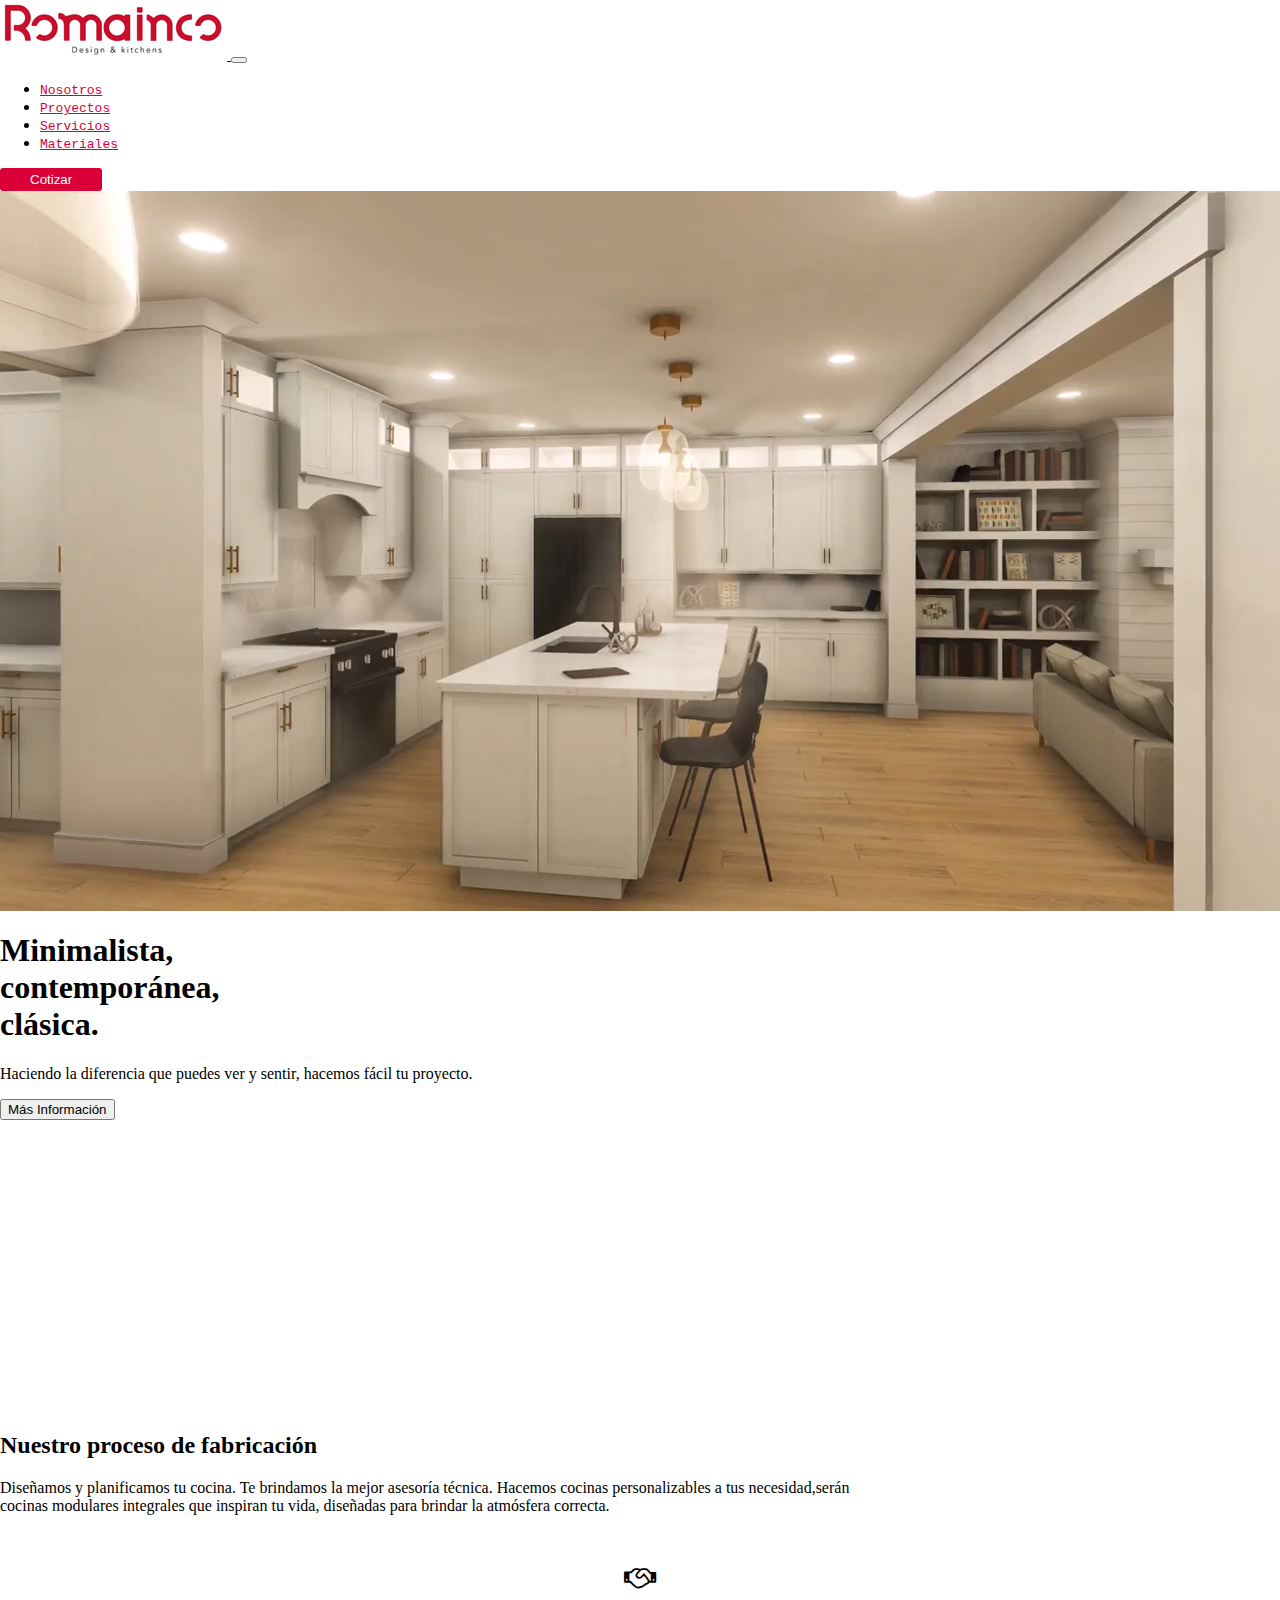
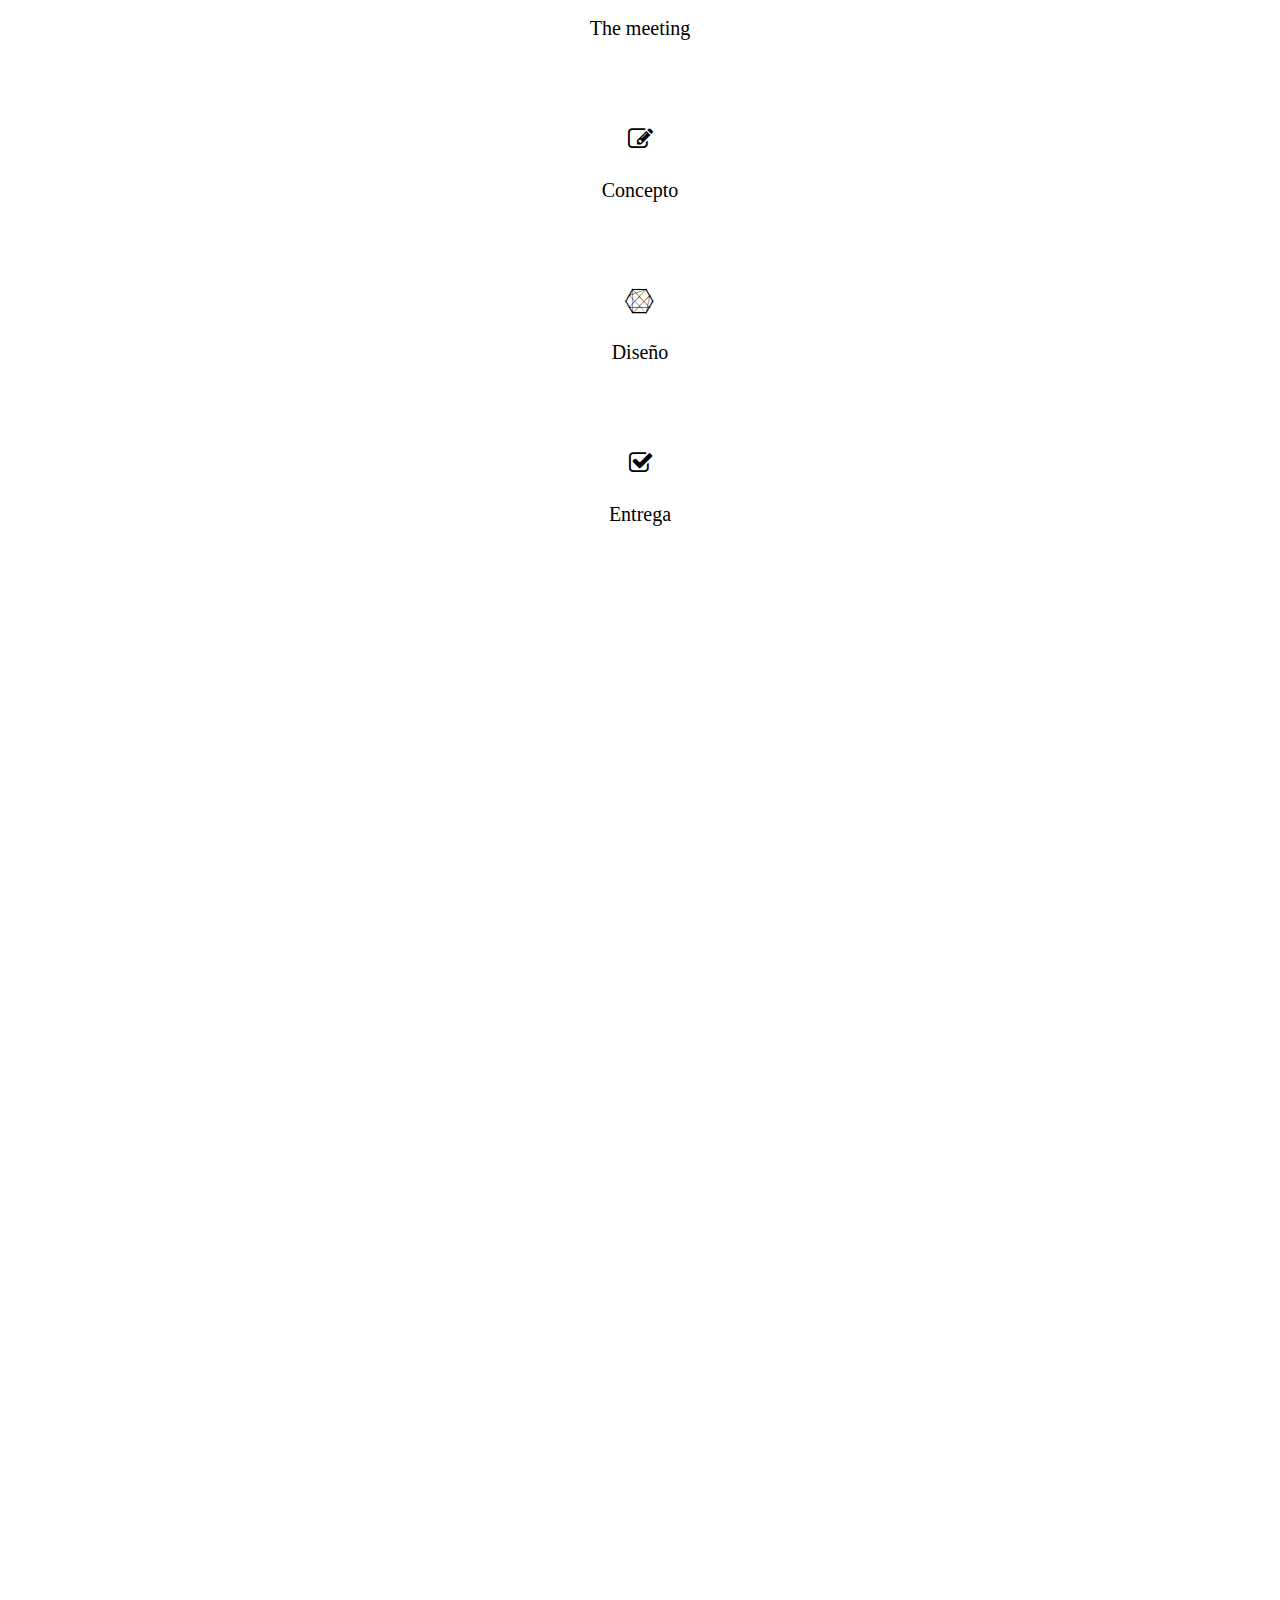
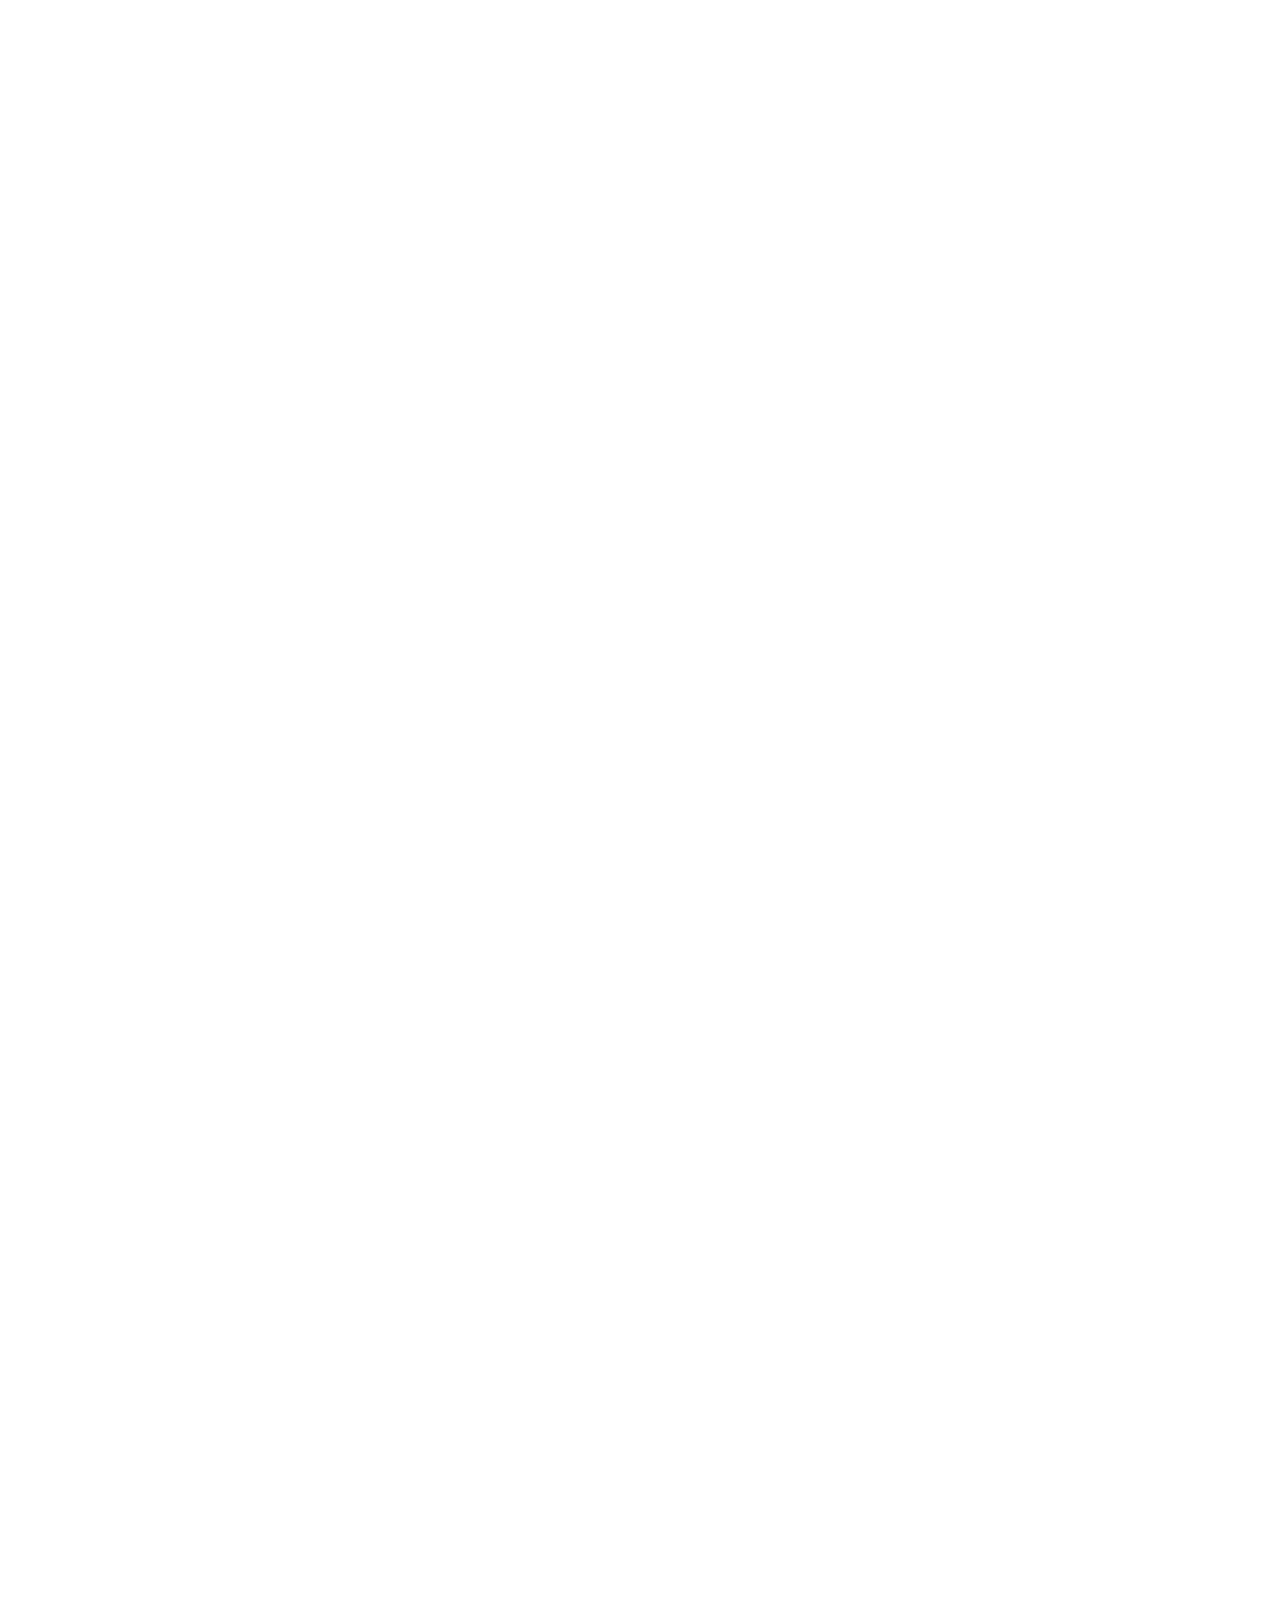
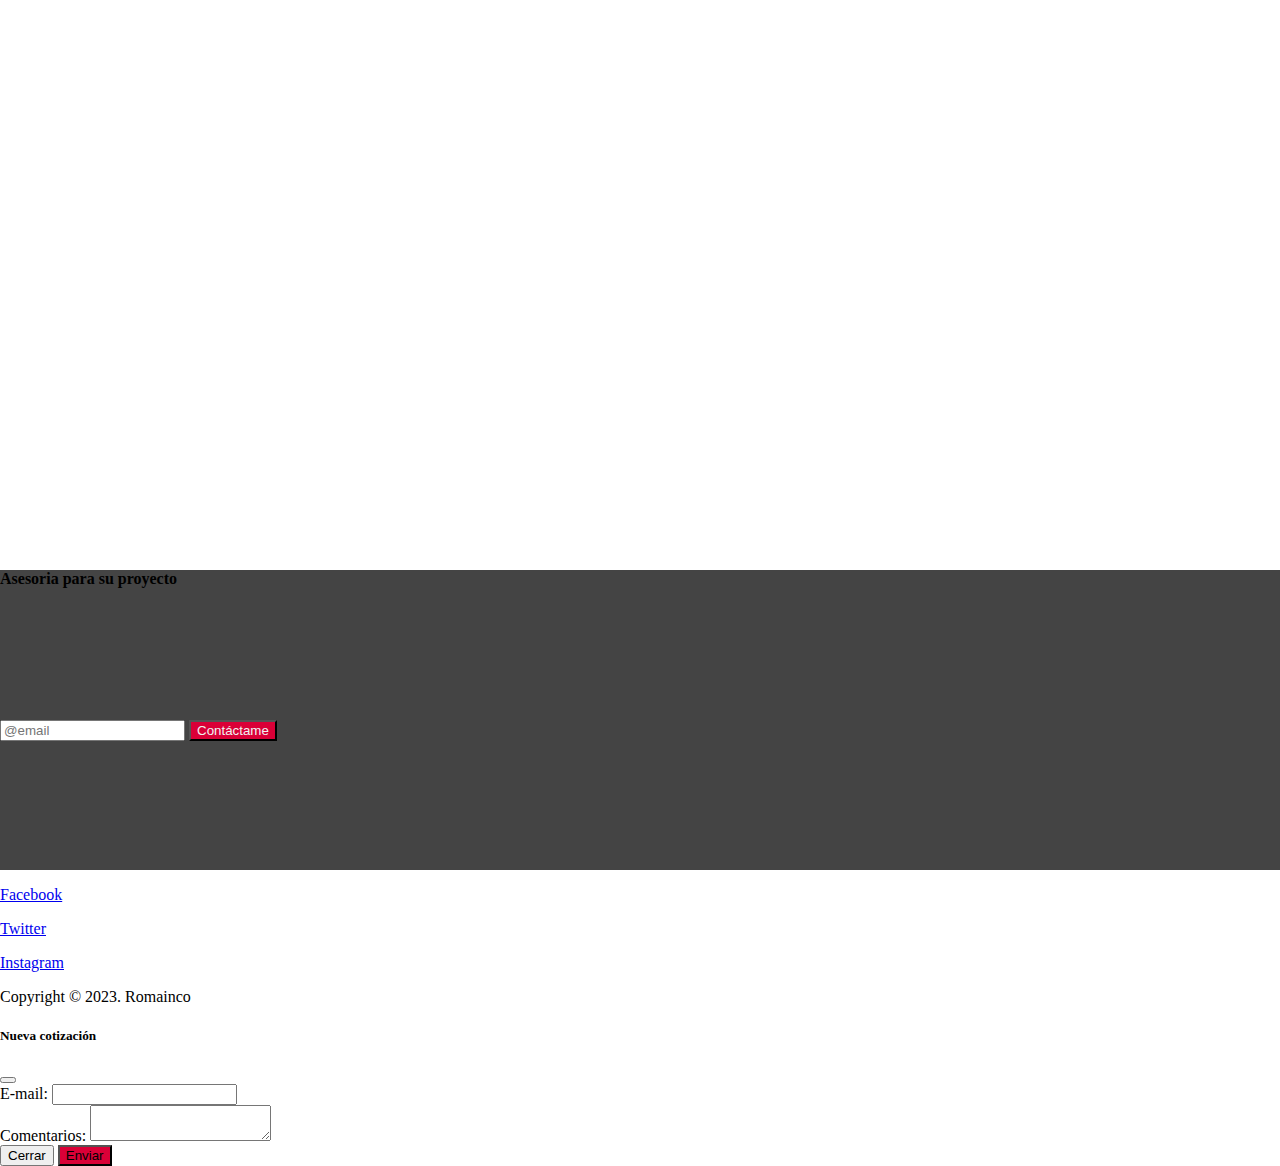
<file: index.html>
<!DOCTYPE html>
<html lang="es">

<head>
    <meta charset="UTF-8">
    <meta http-equiv="X-UA-Compatible" content="IE=edge">
    <meta name="viewport" content="width=device-width, initial-scale=1.0">
    <meta name="description" content="Cotiza tu Cocina con Nosotros, Diseños Creativos, Minimalista, Contemporáneo, Cubiertas de Cuarzo y mármol.">
    <title>Romainco | Kitchen & Design</title>
    <!-- BST -->
    <link href="https://cdn.jsdelivr.net/npm/bootstrap@5.3.0-alpha1/dist/css/bootstrap.min.css" rel="stylesheet"
        integrity="sha384-GLhlTQ8iRABdZLl6O3oVMWSktQOp6b7In1Zl3/Jr59b6EGGoI1aFkw7cmDA6j6gD" crossorigin="anonymous">
    <link rel="stylesheet" href="https://cdnjs.cloudflare.com/ajax/libs/font-awesome/4.7.0/css/font-awesome.min.css">
    <!-- CSS -->
    <link rel="stylesheet" href="https://cdnjs.cloudflare.com/ajax/libs/animate.css/4.1.1/animate.min.css"/>
    <link rel="stylesheet" href="https://unpkg.com/aos@next/dist/aos.css"/>
    <link rel="stylesheet" href="css/estilo.css">
</head>


<body>
   <!-- Navegador -->
    <div>
        <!-- Menu de navegación-->
        <nav class="navbar navbar-expand-lg rounded colorfondo" aria-label="Eleventh navbar example">
            <div class="container-fluid colorfondo">
                <a class="navbar-brand" href="Romainco">
                    <img src="imagen/logo.png" alt="Romainco">
                </a>
                
                <button class="navbar-toggler" type="button" data-bs-toggle="collapse"
                    data-bs-target="#menu" aria-controls="menu" aria-expanded="false"
                    aria-label="Toggle navigation">
                    <span class="navbar-toggler-icon"></span>
                </button>

                <div class="collapse navbar-collapse colorfondo" id="menu">
                    <ul class="navbar-nav ms-auto">
                        <li class="nav-item">
                            <a class="nav-link active mimenu" aria-current="page" href="index.html">Nosotros</a>
                        </li>
                        <li class="nav-item">
                            <a class="nav-link mimenu" href="proyectos.html">Proyectos</a>
                        </li>
                        <li class="nav-item">
                            <a class="nav-link mimenu" href="servicios.html">Servicios</a>
                        </li>
                        <li class="nav-item">
                            <a class="nav-link mimenu" href="materiales.html">Materiales</a>
                        </li>
                    </ul>
                    <div>
                        <button type="button" class="btn btn-warning btn-cotizar-menu" data-bs-toggle="modal" data-bs-target="#modalCotizar" data-bs-whatever="@cotizar">Cotizar</button>
                    </div>
                </div>
            </div>
        </nav>
 <!-- banner con video -->
    <div class="row g-0">
        <div class="col-lg-6">
            <div class="videoDiv"> 
                <video class="video" preload="" autoplay="" muted="" playsinline="" loop="">
                    <source src="imagen/cocina.mp4" type="video/mp4">
                </video> 
            </div>
        </div>
        <div class="col-lg-6 col-m-12">
            <div class="pt-5 ps-5 text-bg-danger banner banner-min">
                <H1>Minimalista, <br> contemporánea, <br> clásica.</H1>
                <p class="pe-2">Haciendo la diferencia que puedes ver y sentir, hacemos fácil tu proyecto.</p>
                <button class="btn btn-outline-light animate__animated animate__pulse" data-aos="fade-left" type="button">Más Información</button>
            </div>
        </div>
    </div>
    <div class="row g-0 espacioV">
        <div class="col-12 d-flex justify-content-center">
            <div class="d-flex justify-content-center flex-column w70">
                <h2 class="text-center pt-5 pb-5">Nuestro proceso de fabricación</h2>
                <p class="text-center ms-5 me-5">Diseñamos y planificamos tu cocina. Te brindamos la mejor asesoría técnica. Hacemos cocinas personalizables a tus necesidad,serán cocinas modulares integrales que inspiran tu vida, diseñadas para brindar la atmósfera correcta.</p>
            
            </div>
       </div>
        <div class="col-lg-3 col-12">
            <div class="iconos">
                <div class="icono text-center d-flex flex-column justify-content-around align-items-center">
                    <span><i class="fa fa-handshake-o text-danger" aria-hidden="true"></i></span>
                    <p>The meeting</p>
                </div>
            </div>
        </div>
        <div class="col-lg-3 col-12">
            <div class="iconos">
                <div class="icono">
                    <span><i class="fa fa-pencil-square-o text-danger" aria-hidden="true"></i></span>
                    <p>Concepto</p>
                </div>
            </div>
        </div>
        <div class="col-lg-3 col-12">
            <div class="iconos">
                <div class="icono">
                    <span><i class="fa fa-connectdevelop text-danger" aria-hidden="true"></i></span>
                    <p>Diseño</p>
                </div>
            </div>
        </div>
        <div class="col-lg-3 col-12">
            <div class="iconos">
                <div class="icono">
                    <span><i class="fa fa-check-square-o text-danger" aria-hidden="true"></i></span>
                    <p>Entrega</p>
                </div>
            </div>
        </div>
    </div>
    <div class="row g-0 text-center espacioV">
        <div class="col-lg-4 col-12 cocinas" data-aos="fade-right">
            <img src="imagen/cocina01.jpeg" alt="Cocina">
        </div>
        <div class="col-lg-4 col-12 cocinas" data-aos="fade-up">
            <img src="imagen/cocina02.jpeg" alt="Cocina">
        </div>
        <div class="col-lg-4 col-12 cocinas" data-aos="fade-left">
            <img src="imagen/cocina03.jpeg" alt="Cocina">
        </div>
    </div>
    <div class="row g-0 espacioV">
        <div class="col-12">
            <div class="row g-0 d-flex justify-content-center align-items-center">
                <div class="col-lg-6 col-5">
                    <div class="asesoria d-flex justify-content-center align-items-center">
                        <h4 class="text-white text-center ps-3 pe-3">Asesoria para su proyecto</h4>
                    </div>
                    
                </div>
                <div class="col-lg-6 col-7">
                    <div class="asesoria d-flex justify-content-center align-items-center">
                        <div class="input-group ps-3 pe-3 in-contactar">
                            <input type="text" class="form-control" placeholder="@email" aria-label="Contactame" aria-describedby="button-addon2">
                            <button class="btn btn-outline-secondary" type="button" id="btn-contacta">Contáctame</button>
                        </div>
                    </div>
                    
                </div>
            </div>
            
        </div>
        

    </div>
    <footer class="container">
        <p class="float-end pt-5"><a class="text-decoration-none text-danger link" href="#">Facebook</a>&nbsp;</p>
        <p class="float-end pt-5"><a class="text-decoration-none text-danger link" href="#">Twitter</a>&nbsp;</p>
        <p class="float-end pt-5"><a class="text-decoration-none text-danger link" href="#">Instagram</a>&nbsp;</p>
        <p class="pt-5">Copyright &copy; 2023. Romainco</p>
    </footer>

<!--Ventana de modal-->
    <div class="modal fade" id="modalCotizar" tabindex="-1" aria-labelledby="Cotización" aria-hidden="true">
        <div class="modal-dialog">
            <div class="modal-content">
            <div class="modal-header">
                <h5 class="modal-title" id="cotizaciónEtiqueta">Nueva cotización</h5>
                <button type="button" class="btn-close" data-bs-dismiss="modal" aria-label="Cerrar"></button>
            </div>
            <div class="modal-body">
                <form>
                <div class="mb-3">
                    <label for="recipient-name" class="col-form-label">E-mail:</label>
                    <input type="text" class="form-control" id="recipient-name">
                </div>
                <div class="mb-3">
                    <label for="message-text" class="col-form-label">Comentarios:</label>
                    <textarea class="form-control" id="message-text"></textarea>
                </div>
                </form>
            </div>
            <div class="modal-footer">
                <button type="button" class="btn btn-secondary" data-bs-dismiss="modal">Cerrar</button>
                <button type="button" class="btn btn-primary" style="background-color: #DA0037;">Enviar</button>
            </div>
            </div>
        </div>
    </div>

        <script src="https://cdn.jsdelivr.net/npm/bootstrap@5.3.0-alpha1/dist/js/bootstrap.bundle.min.js"
            integrity="sha384-w76AqPfDkMBDXo30jS1Sgez6pr3x5MlQ1ZAGC+nuZB+EYdgRZgiwxhTBTkF7CXvN"
            crossorigin="anonymous">
        </script>
        <script src="https://unpkg.com/aos@next/dist/aos.js"></script>
        <script>
            AOS.init();
        </script>

    </div>
</body>

</html>
</file>
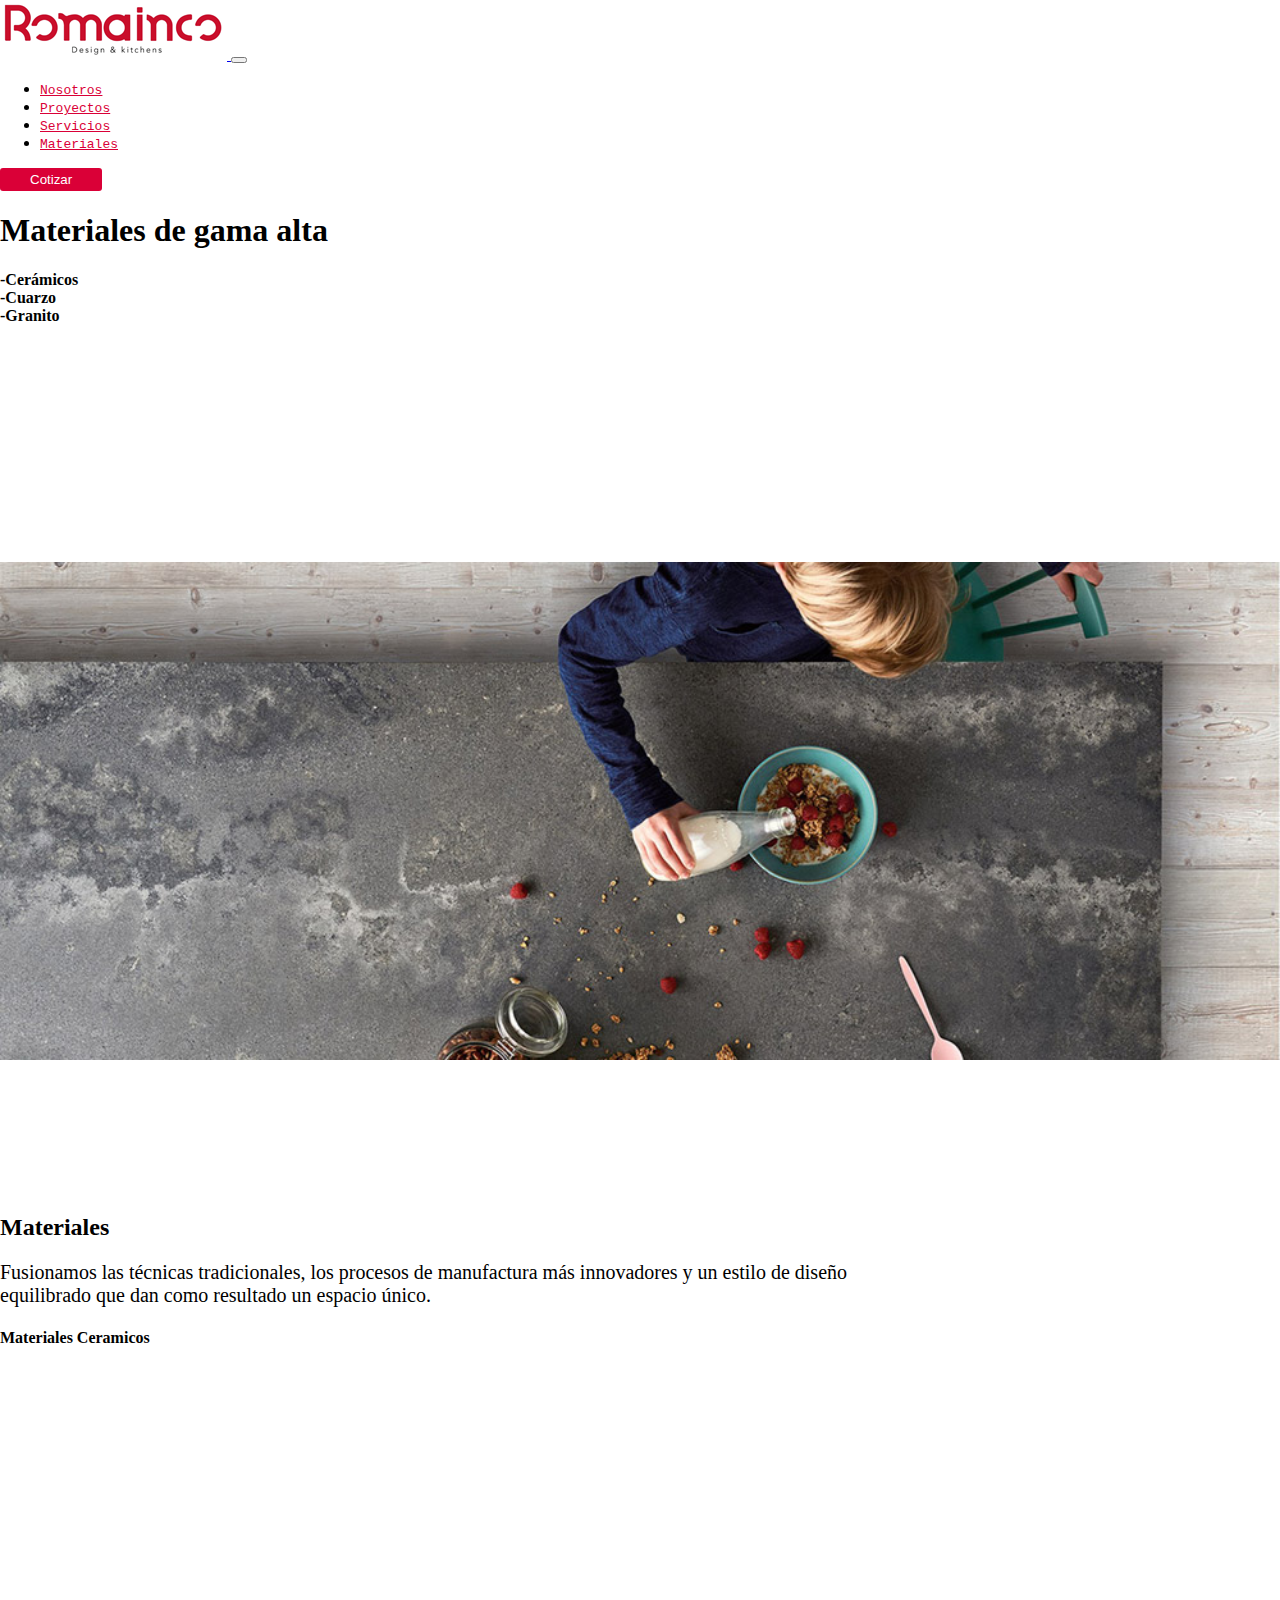
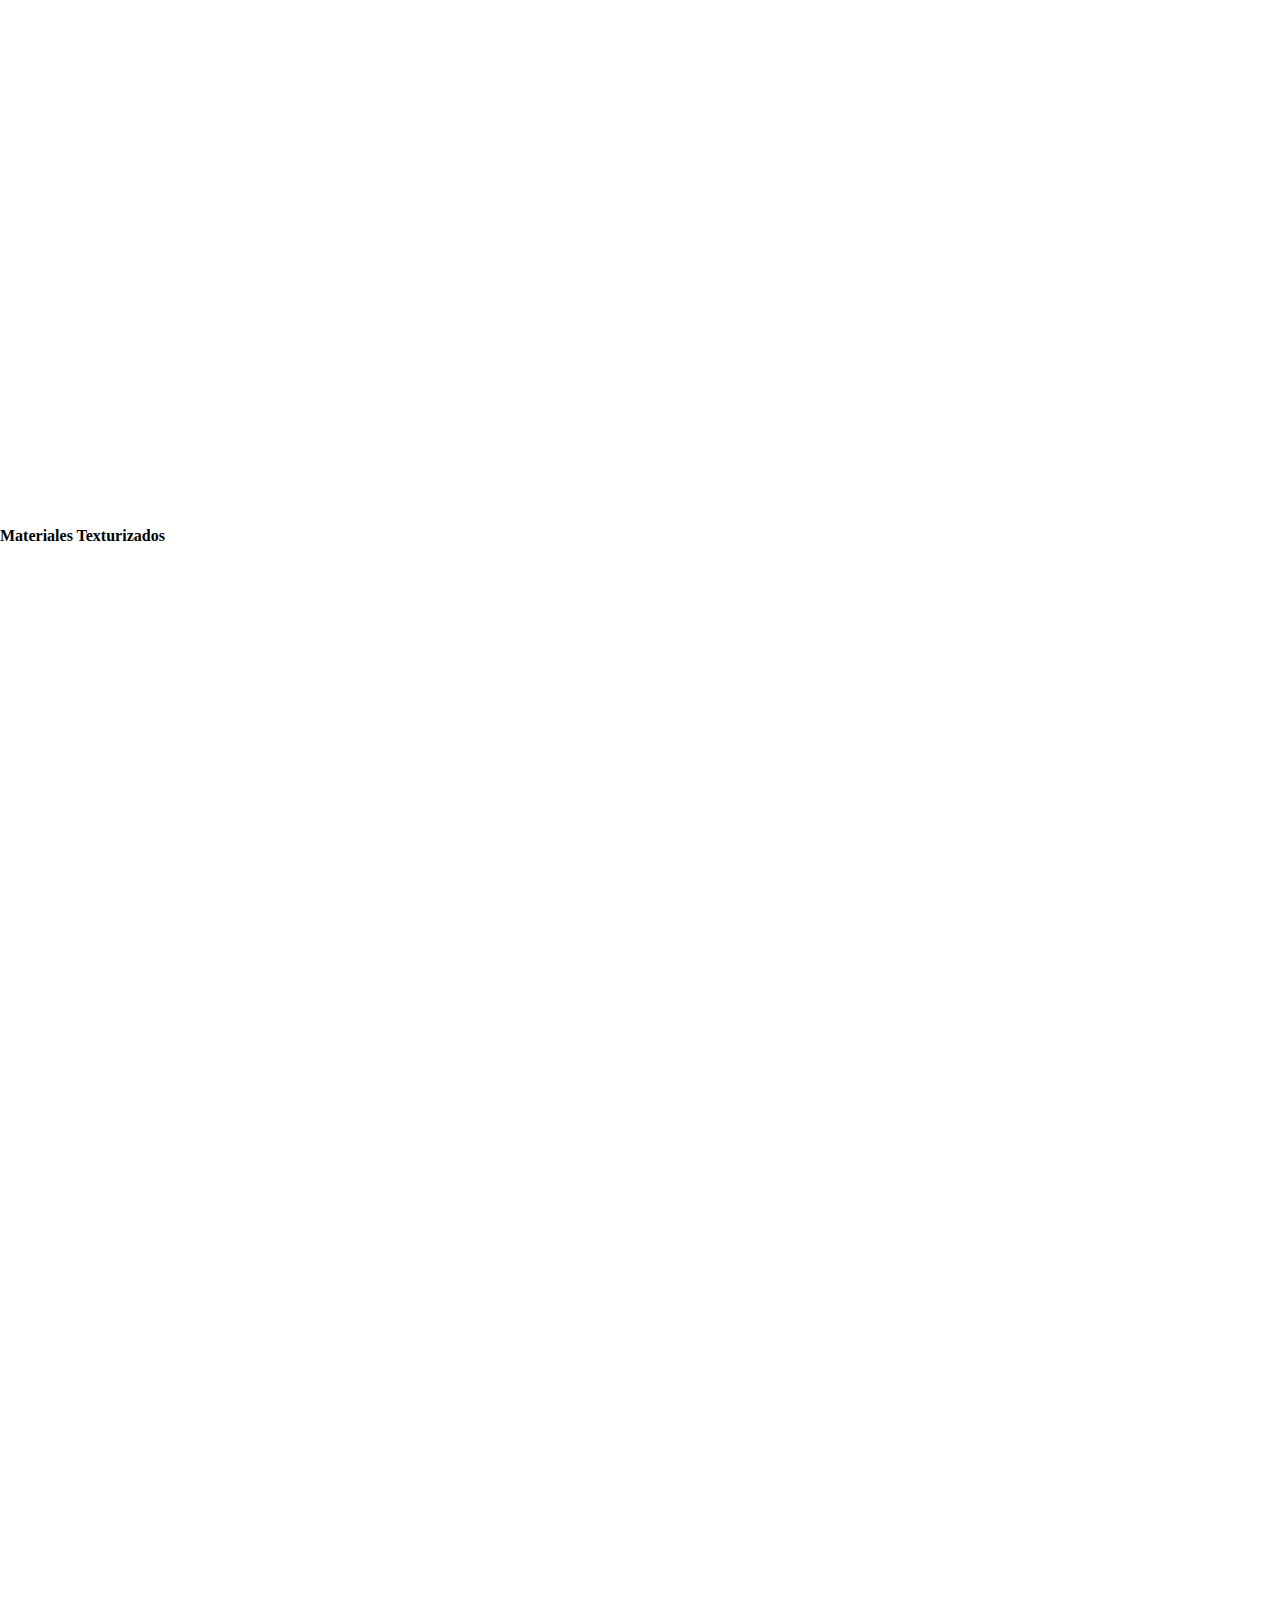
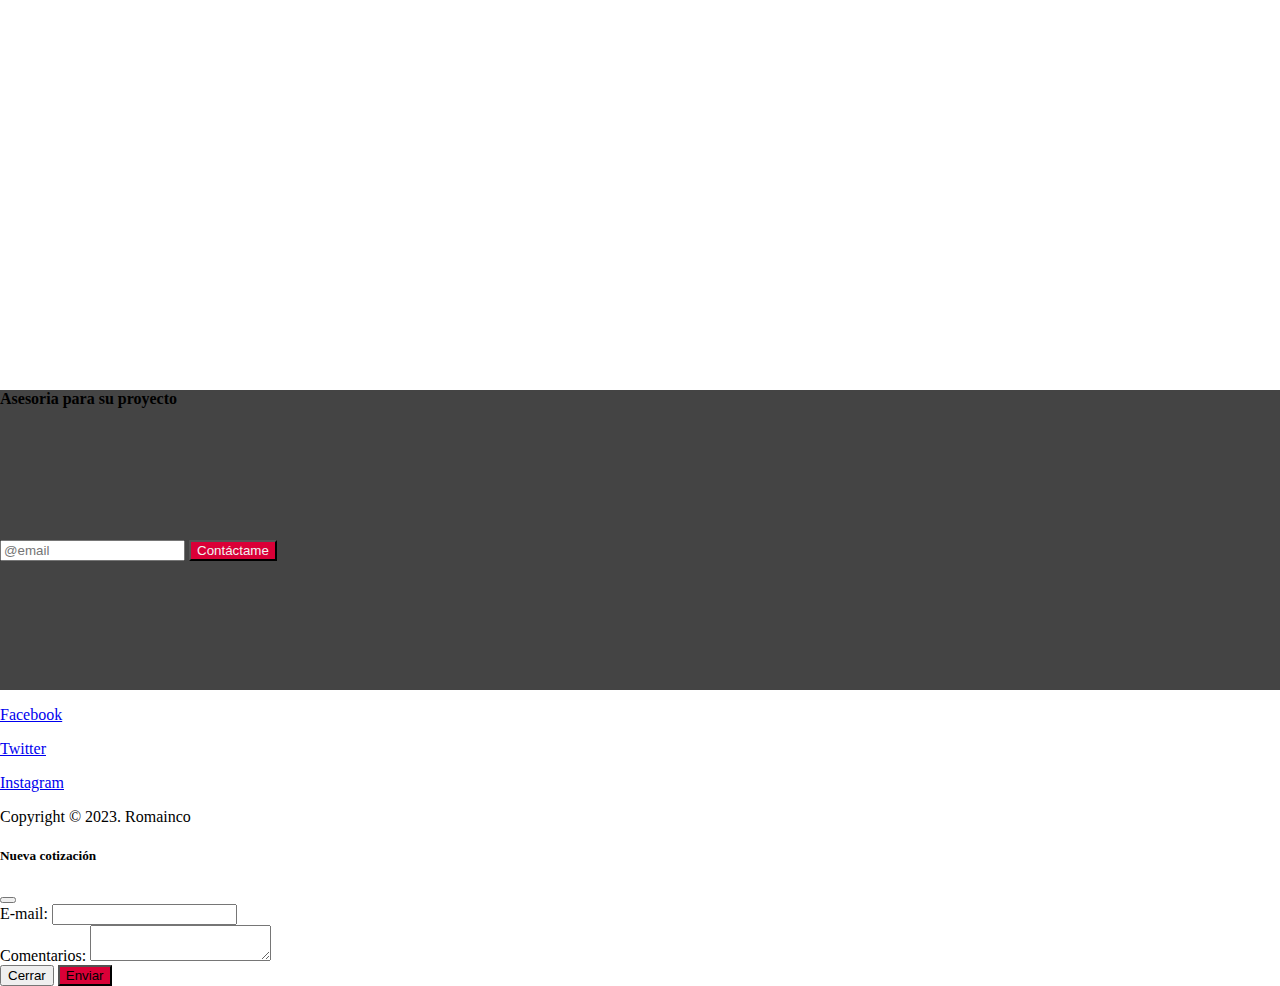
<file: materiales.html>
<!DOCTYPE html>
<html lang="es">

<head>
    <meta charset="UTF-8">
    <meta http-equiv="X-UA-Compatible" content="IE=edge">
    <meta name="viewport" content="width=device-width, initial-scale=1.0">
    <meta name="description" content="Cotiza tu Cocina con Nosotros, Diseños Creativos, Minimalista, Contemporáneo, Cubiertas de Cuarzo y mármol.">
    <title>Romainco | Materiales</title>
    <!-- BST -->
    <link href="https://cdn.jsdelivr.net/npm/bootstrap@5.3.0-alpha1/dist/css/bootstrap.min.css" rel="stylesheet"
        integrity="sha384-GLhlTQ8iRABdZLl6O3oVMWSktQOp6b7In1Zl3/Jr59b6EGGoI1aFkw7cmDA6j6gD" crossorigin="anonymous">
    <link rel="stylesheet" href="https://cdnjs.cloudflare.com/ajax/libs/font-awesome/4.7.0/css/font-awesome.min.css">
    <!-- CSS -->
    <link rel="stylesheet" href="https://unpkg.com/aos@next/dist/aos.css" />
    <link rel="stylesheet" href="css/estilo.css">
</head>


<body>
   <!-- Navegador -->
    <div>
        <!-- Menu de navegación-->
        <nav class="navbar navbar-expand-lg rounded colorfondo" aria-label="Eleventh navbar example">
            <div class="container-fluid colorfondo">
                <a class="navbar-brand" href="Romainco">
                    <img src="imagen/logo.png" alt="Romainco">
                </a>
                <button class="navbar-toggler" type="button" data-bs-toggle="collapse"
                    data-bs-target="#menuPrincipal" aria-controls="menuPrincipal" aria-expanded="false"
                    aria-label="Toggle navigation">
                    <span class="navbar-toggler-icon"></span>
                </button>

                <div class="collapse navbar-collapse colorfondo" id="menuPrincipal">
                    <ul class="navbar-nav ms-auto">
                        <li class="nav-item">
                            <a class="nav-link mimenu" href="index.html">Nosotros</a>
                        </li>
                        <li class="nav-item">
                            <a class="nav-link mimenu"  href="proyectos.html">Proyectos</a>
                        </li>
                        <li class="nav-item">
                            <a class="nav-link mimenu"  href="servicios.html">Servicios</a>
                        </li>
                        <li class="nav-item">
                            <a class="nav-link active mimenu" aria-current="page" href="materiales.html">Materiales</a>
                        </li>
                    </ul>
                    <div>
                        <button type="button" class="btn btn-warning btn-cotizar-menu" data-bs-toggle="modal" data-bs-target="#modalCotizar" data-bs-whatever="@cotizar">Cotizar</button>
                    </div>
                </div>
            </div>
        </nav>
    <!--Banner-->
    <div class="row g-0">
        <div class="col-lg-3 col-m-12">
            <div class="ps-5 d-flex flex-column justify-content-center text-bg-danger banner">
                <H1>Materiales de gama alta</H1>
                <h4 class="pe-2">-Cerámicos<br>-Cuarzo <br>-Granito</h4>
            </div>
        </div>

        <div class="col-lg-9 col-12">
            <div class="banner">
                <img src="imagen/banner3.jpg" alt="banner">
            </div>
        </div>      
    </div>
    <div class="row g-0 espacioV">
        <div class="col-12 d-flex justify-content-center">
            <div class="d-flex justify-content-center flex-column w70">
                <h2 class="text-center pt-5 pb-5">Materiales</h2>
                <p class="text-center ms-5 me-5 font20px">Fusionamos las técnicas tradicionales, los procesos de manufactura más innovadores y un estilo de diseño equilibrado que dan como resultado un espacio único.</p>
            
            </div>
       </div>
       <div class="col-12">
        <p class="text-center pt-5 pb-5 fs-5 fw-bold"></p>
    </div>
    <div class="col-12 pb-5 d-flex justify-content-center">
        <h4>Materiales Ceramicos</h4>
    </div>

    <div class="col-lg-6 col-12">
        <div class="iconos">
            <div class="material" data-aos="flip-left">
                <img src="imagen/Cuarzo.jpeg" alt="Cuarzo">
            </div>
        </div>
    </div>
    <div class="col-lg-6 col-12">
        <div class="iconos">
            <div class="material" data-aos="flip-right">
                <img src="imagen/Granito.jpeg" alt="Granito">
            </div>
        </div>
    </div>
    </div>

    <div class="row g-0 text-center espacioV">
        <div class="col-12 pt-5 pb-5 d-flex justify-content-center">
            <h4>Materiales Texturizados</h4>
        </div>
        <div class="col-lg-4 col-12 materiales" data-aos="fade-right">
            <img src="imagen/TEXTURA1.jpeg" alt="Textura">
        </div>
        <div class="col-lg-4 col-12 materiales" data-aos="fade-up">
            <img src="imagen/TEXTURA2.jpeg" alt="Textura">
        </div>
        <div class="col-lg-4 col-12 materiales" data-aos="fade-left">
            <img src="imagen/TEXTURA3.jpeg" alt="Textura">
        </div>
    </div>
    <div class="row g-0 espacioV">
        <div class="col-12">
            <div class="row g-0 d-flex justify-content-center align-items-center">
                <div class="col-lg-6 col-5">
                    <div class="asesoria d-flex justify-content-center align-items-center">
                        <h4 class="text-white text-center ps-3 pe-3">Asesoria para su proyecto</h4>
                    </div>
                    
                </div>
                <div class="col-lg-6 col-7">
                    <div class="asesoria d-flex justify-content-center align-items-center">
                        <div class="input-group ps-3 pe-3 in-contactar">
                            <input type="text" class="form-control" placeholder="@email" aria-label="Contactame" aria-describedby="button-addon2">
                            <button class="btn btn-outline-secondary" type="button" id="btn-contacta">Contáctame</button>
                        </div>
                    </div>
                    
                </div>
            </div>
            
        </div>
        

    </div>
    <footer class="container">
        <p class="float-end pt-5"><a class="text-decoration-none text-danger link" href="#">Facebook</a>&nbsp;</p>
        <p class="float-end pt-5"><a class="text-decoration-none text-danger link" href="#">Twitter</a>&nbsp;</p>
        <p class="float-end pt-5"><a class="text-decoration-none text-danger link" href="#">Instagram</a>&nbsp;</p>
        <p class="pt-5">Copyright &copy; 2023. Romainco</p>
    </footer>
<!--Ventana de modal-->
    <div class="modal fade" id="modalCotizar" tabindex="-1" aria-labelledby="Cotización" aria-hidden="true">
        <div class="modal-dialog">
            <div class="modal-content">
            <div class="modal-header">
                <h5 class="modal-title" id="cotizaciónEtiqueta">Nueva cotización</h5>
                <button type="button" class="btn-close" data-bs-dismiss="modal" aria-label="Cerrar"></button>
            </div>
            <div class="modal-body">
                <form>
                <div class="mb-3">
                    <label for="recipient-name" class="col-form-label">E-mail:</label>
                    <input type="text" class="form-control" id="recipient-name">
                </div>
                <div class="mb-3">
                    <label for="message-text" class="col-form-label">Comentarios:</label>
                    <textarea class="form-control" id="message-text"></textarea>
                </div>
                </form>
            </div>
            <div class="modal-footer">
                <button type="button" class="btn btn-secondary" data-bs-dismiss="modal">Cerrar</button>
                <button type="button" class="btn btn-primary" style="background-color: #DA0037;">Enviar</button>
            </div>
            </div>
        </div>
    </div>    
    <script src="https://cdn.jsdelivr.net/npm/bootstrap@5.3.0-alpha1/dist/js/bootstrap.bundle.min.js"
        integrity="sha384-w76AqPfDkMBDXo30jS1Sgez6pr3x5MlQ1ZAGC+nuZB+EYdgRZgiwxhTBTkF7CXvN"
        crossorigin="anonymous">
    </script>
    <script src="https://unpkg.com/aos@next/dist/aos.js"></script>
    <script>
        AOS.init();
    </script>
    </div>
</body>

</html>
</file>
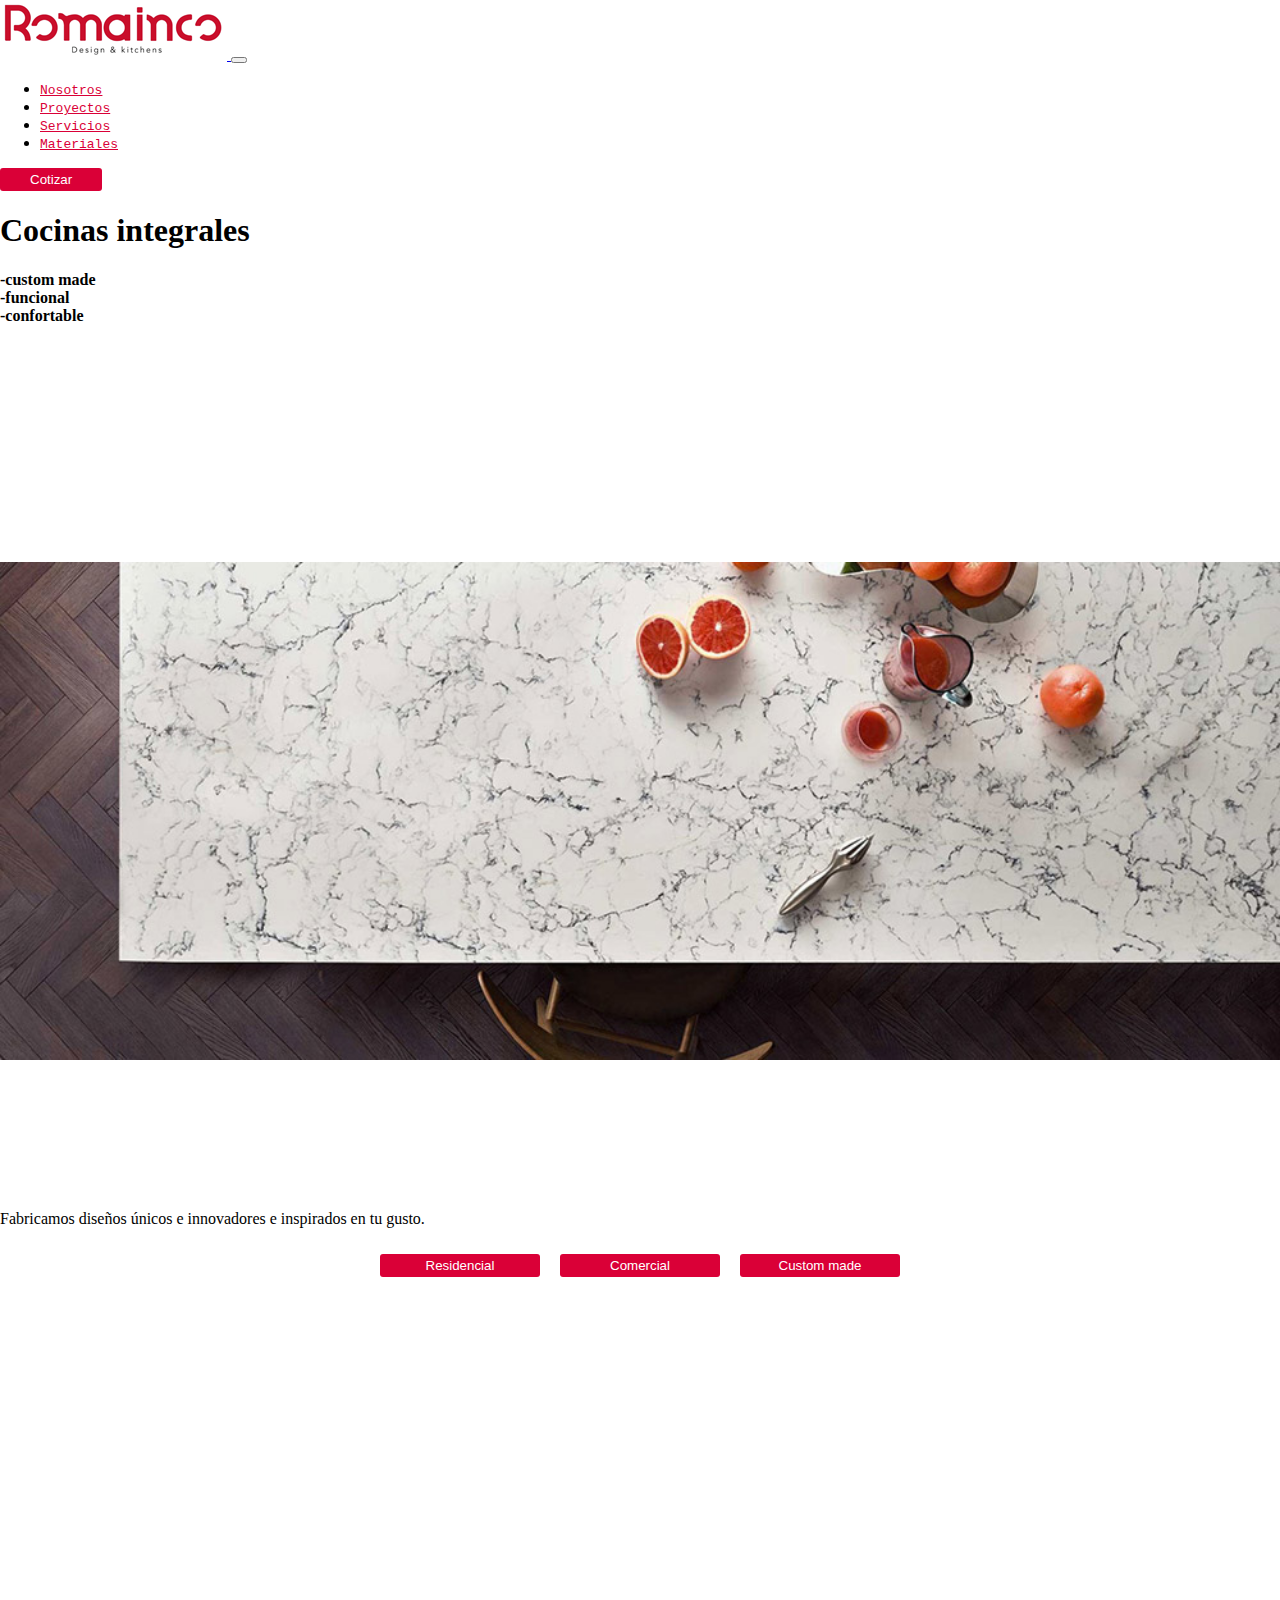
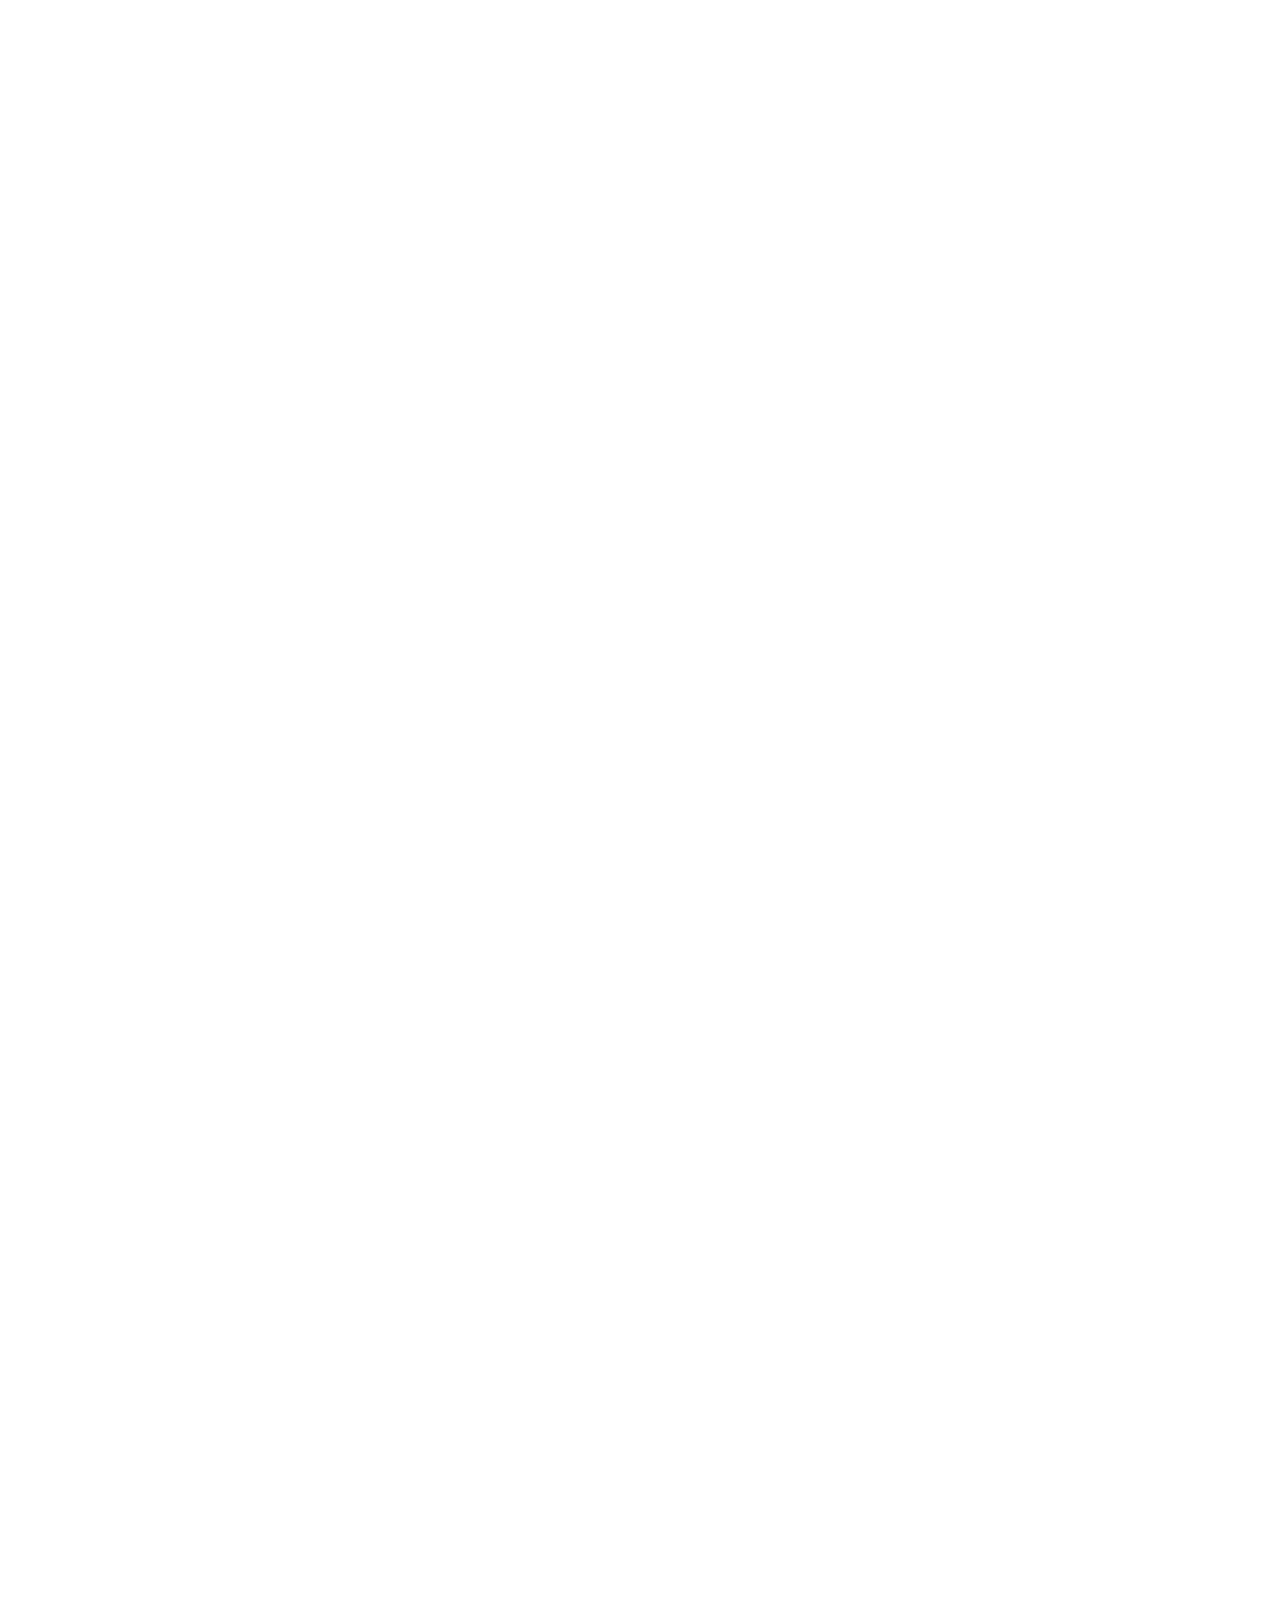
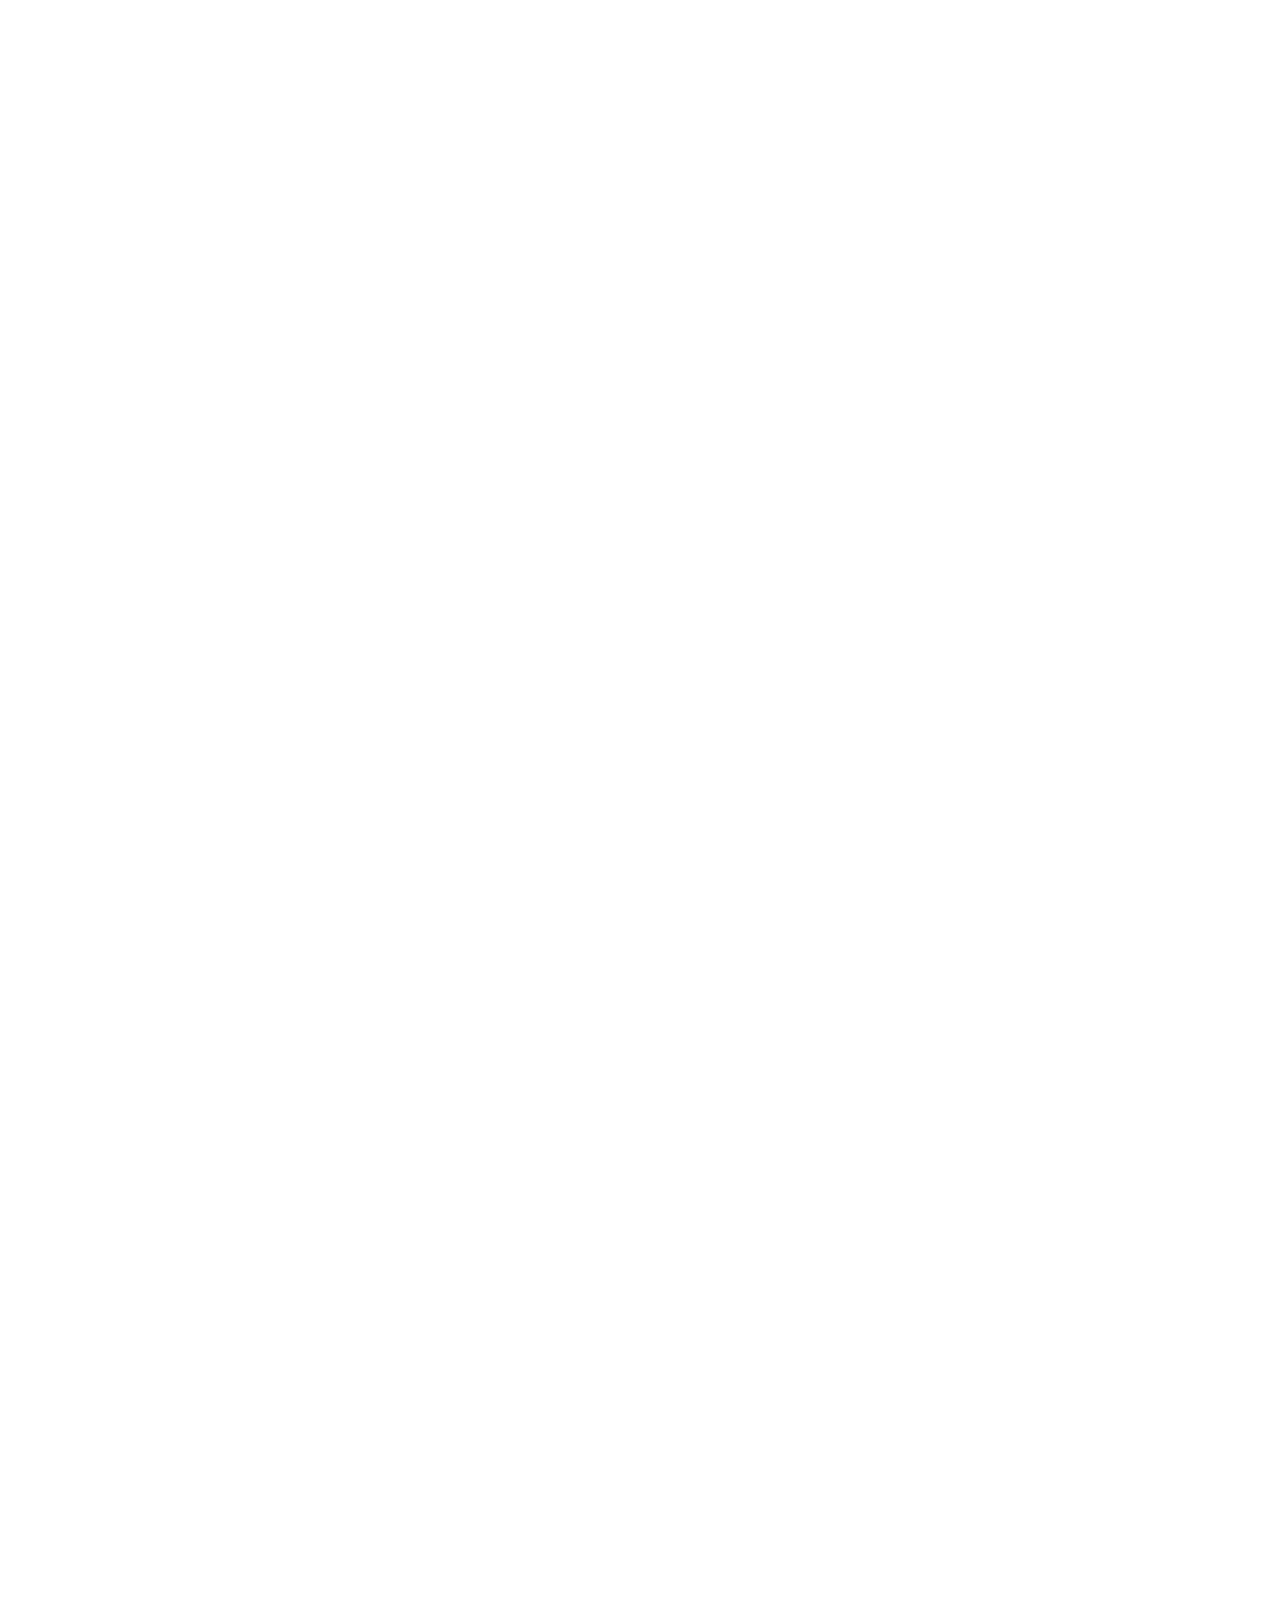
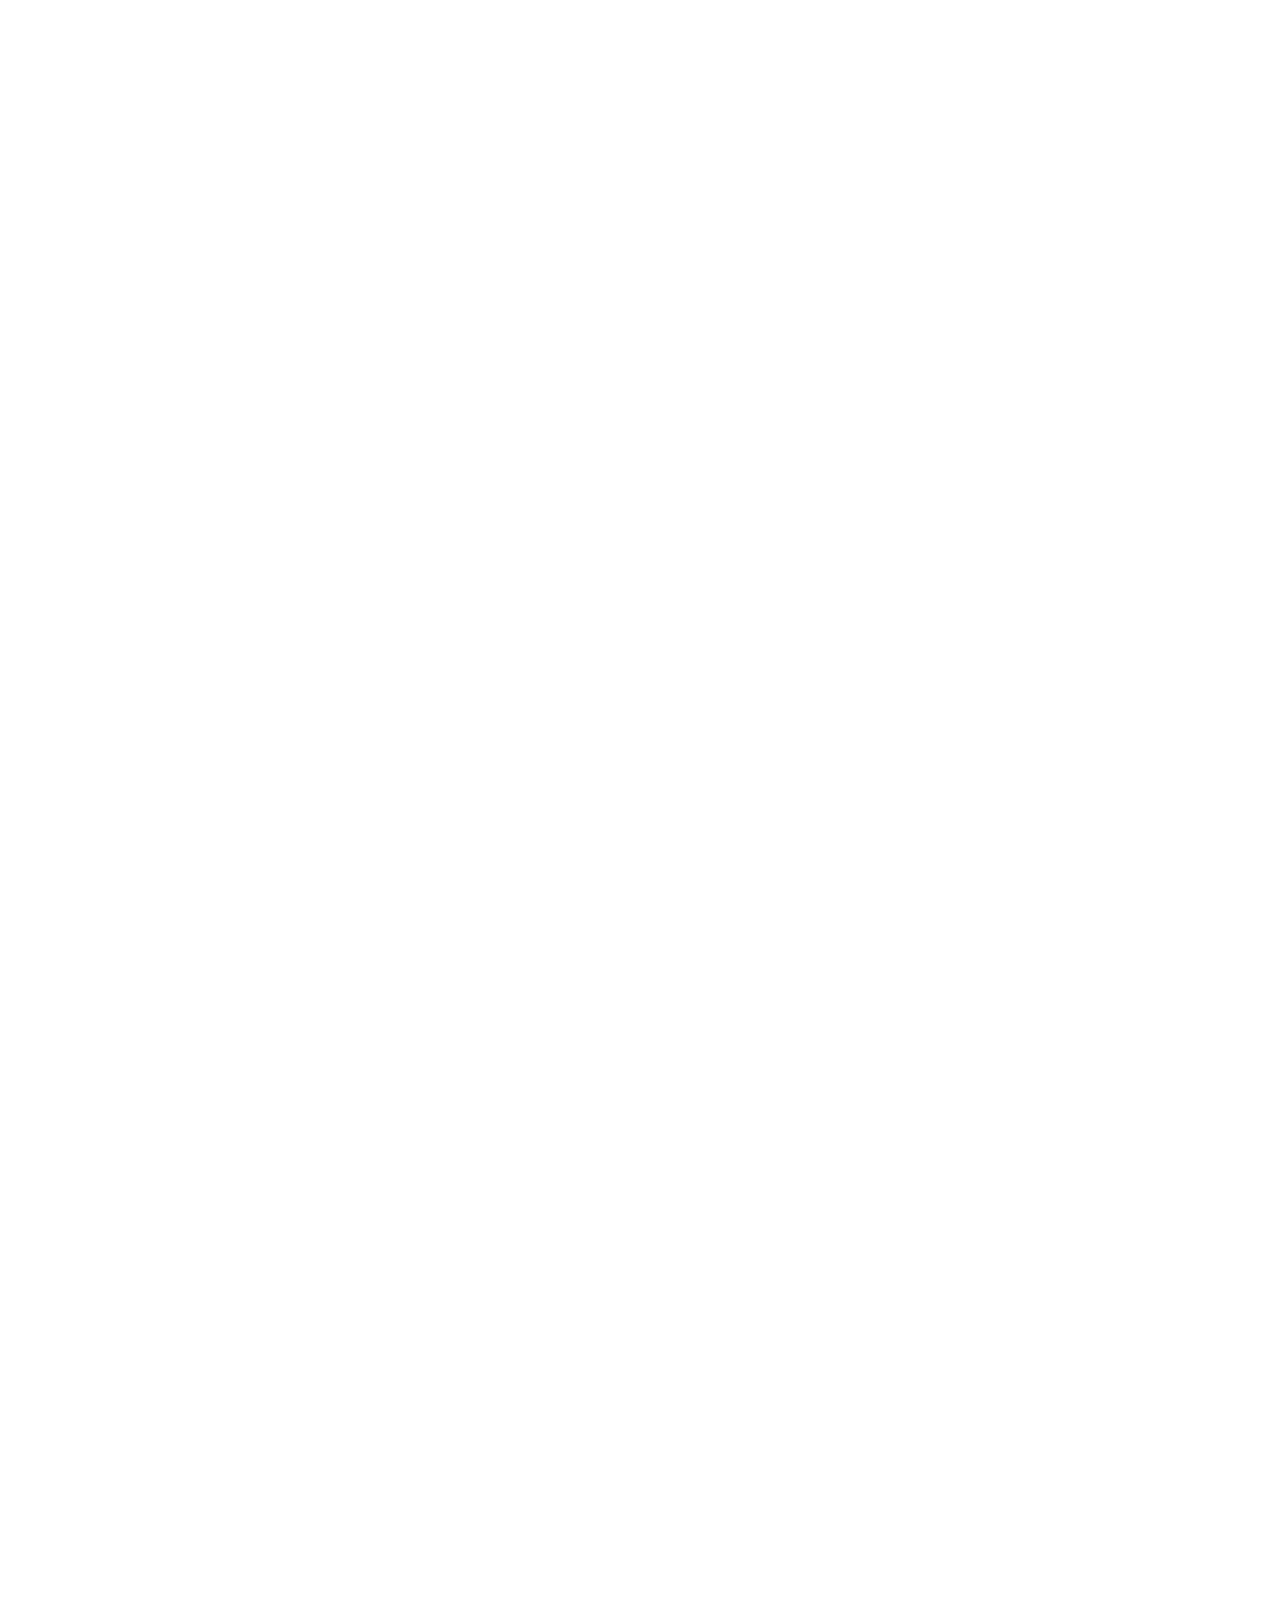
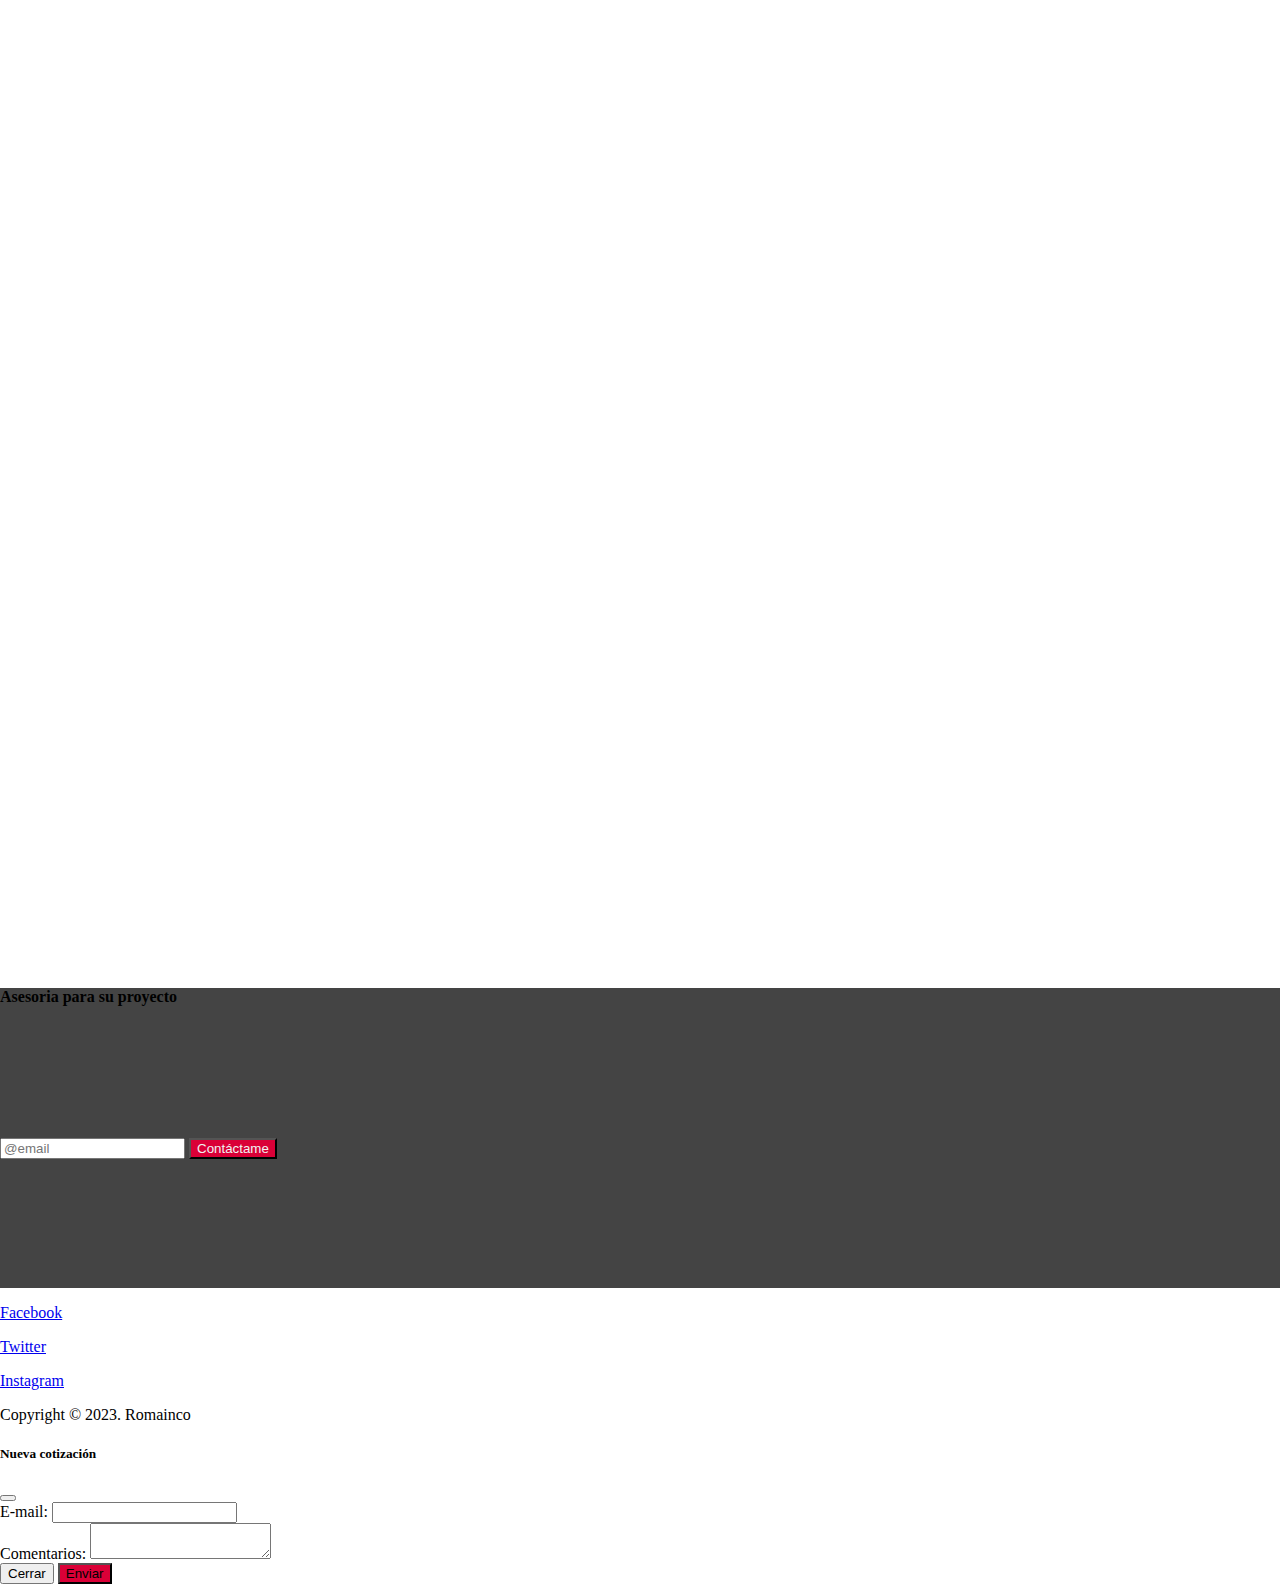
<file: proyectos.html>
<!DOCTYPE html>
<html lang="es">

<head>
    <meta charset="UTF-8">
    <meta http-equiv="X-UA-Compatible" content="IE=edge">
    <meta name="viewport" content="width=device-width, initial-scale=1.0">
    <meta name="description" content="Cotiza tu Cocina con Nosotros, Diseños Creativos, Minimalista, Contemporáneo, Cubiertas de Cuarzo y mármol.">
    <title>Romainco | Proyectos</title>
    <!-- BST -->
    <link href="https://cdn.jsdelivr.net/npm/bootstrap@5.3.0-alpha1/dist/css/bootstrap.min.css" rel="stylesheet"
        integrity="sha384-GLhlTQ8iRABdZLl6O3oVMWSktQOp6b7In1Zl3/Jr59b6EGGoI1aFkw7cmDA6j6gD" crossorigin="anonymous">
    <link rel="stylesheet" href="https://cdnjs.cloudflare.com/ajax/libs/font-awesome/4.7.0/css/font-awesome.min.css">
    <!-- CSS -->
    <link rel="stylesheet" href="https://unpkg.com/aos@next/dist/aos.css"/>
    <link rel="stylesheet" href="css/estilo.css">
</head>


<body>
   <!-- Navegador -->
    <div>
        <!-- Menu de navegación-->
        <nav class="navbar navbar-expand-lg rounded colorfondo" aria-label="Eleventh navbar example">
            <div class="container-fluid colorfondo">
                <a class="navbar-brand" href="Romainco">
                    <img src="imagen/logo.png" alt="Romainco">
                </a>
                <button class="navbar-toggler" type="button" data-bs-toggle="collapse"
                    data-bs-target="#menuPrincipal" aria-controls="menuPrincipal" aria-expanded="false"
                    aria-label="Toggle navigation">
                    <span class="navbar-toggler-icon"></span>
                </button>

                <div class="collapse navbar-collapse colorfondo" id="menuPrincipal">
                    <ul class="navbar-nav ms-auto">
                        <li class="nav-item">
                            <a class="nav-link mimenu" href="index.html">Nosotros</a>
                        </li>
                        <li class="nav-item">
                            <a class="nav-link active mimenu" aria-current="page"  href="proyectos.html">Proyectos</a>
                        </li>
                        <li class="nav-item">
                            <a class="nav-link mimenu" href="servicios.html">Servicios</a>
                        </li>
                        <li class="nav-item">
                            <a class="nav-link mimenu" href="materiales.html">Materiales</a>
                        </li>
                    </ul>
                    <div>
                        <button type="button" class="btn btn-warning btn-cotizar-menu" data-bs-toggle="modal" data-bs-target="#modalCotizar" data-bs-whatever="@cotizar">Cotizar</button>
                    </div>
                </div>
            </div>
        </nav>
    <!--Banner-->
    <div class="row g-0">
        <div class="col-lg-3 col-m-12">
            <div class="ps-5 d-flex flex-column justify-content-center text-bg-danger banner">
                <H1>Cocinas integrales</H1>
                <h4 class="pe-2">-custom made <br>-funcional <br>-confortable</h4>
            </div>
        </div>

        <div class="col-lg-9 col-12">
            <div class="banner">
                <img src="imagen/banner2.jpeg" alt="banner">
            </div>
        </div>
        
    </div>
    <div class="row g-0 espacioV">
        <div class="col-12">
            <p class="text-center pt-5 pb-5 fs-5 fw-bold">Fabricamos diseños únicos e innovadores e inspirados en tu gusto.</p>
        </div>

        <div class="col-12">
            <div class="row g-0">
                <div class="botones-residenciales pb-5">
                    <div class="icono">
                        <button type="button" class="btn btn-warning">Residencial</button>
                    </div>
                    <div class="icono">
                        <button type="button" class="btn btn-warning">Comercial</button>
                    </div>
                    <div class="icono">
                        <button type="button" class="btn btn-warning">Custom made</button>
                    </div>
                </div>
            </div>

        </div>
    </div>
    <div class="row g-0 text-center espacioV">
        <div class="col-lg-4 col-12 cocinas" data-aos="fade-right">
            <img src="imagen/cocina01.jpeg" alt="Cocina">
        </div>
        <div class="col-lg-4 col-12 cocinas" data-aos="fade-up">
            <img src="imagen/cocina02.jpeg" alt="Cocina">
        </div>
        <div class="col-lg-4 col-12 cocinas" data-aos="fade-left">
            <img src="imagen/cocina03.jpeg" alt="Cocina">
        </div>
        <div class="col-lg-4 col-12 cocinas" data-aos="flip-left">
            <img src="imagen/cocina01.jpeg" alt="Cocina">
        </div>
        <div class="col-lg-4 col-12 cocinas" data-aos="flip-up">
            <img src="imagen/cocina02.jpeg" alt="Cocina">
        </div>
        <div class="col-lg-4 col-12 cocinas" data-aos="flip-right">
            <img src="imagen/cocina03.jpeg" alt="Cocina">
        </div>
    </div>
    <div class="row g-0 espacioV">
        <div class="col-12">
            <div class="row g-0 d-flex justify-content-center align-items-center">
                <div class="col-lg-6 col-5">
                    <div class="asesoria d-flex justify-content-center align-items-center">
                        <h4 class="text-white text-center ps-3 pe-3">Asesoria para su proyecto</h4>
                    </div>
                    
                </div>
                <div class="col-lg-6 col-7">
                    <div class="asesoria d-flex justify-content-center align-items-center">
                        <div class="input-group ps-3 pe-3 in-contactar">
                            <input type="text" class="form-control" placeholder="@email" aria-label="Contactame" aria-describedby="button-addon2">
                            <button class="btn btn-outline-secondary" type="button" id="btn-contacta">Contáctame</button>
                        </div>
                    </div>
                    
                </div>
            </div>
            
        </div>
        

    </div>
    <footer class="container">
        <p class="float-end pt-5"><a class="text-decoration-none text-danger link" href="#">Facebook</a>&nbsp;</p>
        <p class="float-end pt-5"><a class="text-decoration-none text-danger link" href="#">Twitter</a>&nbsp;</p>
        <p class="float-end pt-5"><a class="text-decoration-none text-danger link" href="#">Instagram</a>&nbsp;</p>
        <p class="pt-5">Copyright &copy; 2023. Romainco</p>
    </footer>
<!--Ventana de modal-->
    <div class="modal fade" id="modalCotizar" tabindex="-1" aria-labelledby="Cotización" aria-hidden="true">
        <div class="modal-dialog">
            <div class="modal-content">
            <div class="modal-header">
                <h5 class="modal-title" id="cotizaciónEtiqueta">Nueva cotización</h5>
                <button type="button" class="btn-close" data-bs-dismiss="modal" aria-label="Cerrar"></button>
            </div>
            <div class="modal-body">
                <form>
                <div class="mb-3">
                    <label for="recipient-name" class="col-form-label">E-mail:</label>
                    <input type="text" class="form-control" id="recipient-name">
                </div>
                <div class="mb-3">
                    <label for="message-text" class="col-form-label">Comentarios:</label>
                    <textarea class="form-control" id="message-text"></textarea>
                </div>
                </form>
            </div>
            <div class="modal-footer">
                <button type="button" class="btn btn-secondary" data-bs-dismiss="modal">Cerrar</button>
                <button type="button" class="btn btn-primary" style="background-color: #DA0037;">Enviar</button>
            </div>
            </div>
        </div>
    </div>    
        <script src="https://cdn.jsdelivr.net/npm/bootstrap@5.3.0-alpha1/dist/js/bootstrap.bundle.min.js"
            integrity="sha384-w76AqPfDkMBDXo30jS1Sgez6pr3x5MlQ1ZAGC+nuZB+EYdgRZgiwxhTBTkF7CXvN"
            crossorigin="anonymous">
        </script>
        <script src="https://unpkg.com/aos@next/dist/aos.js"></script>
        <script>
            AOS.init();
        </script>
    </div>
</body>

</html>
</file>
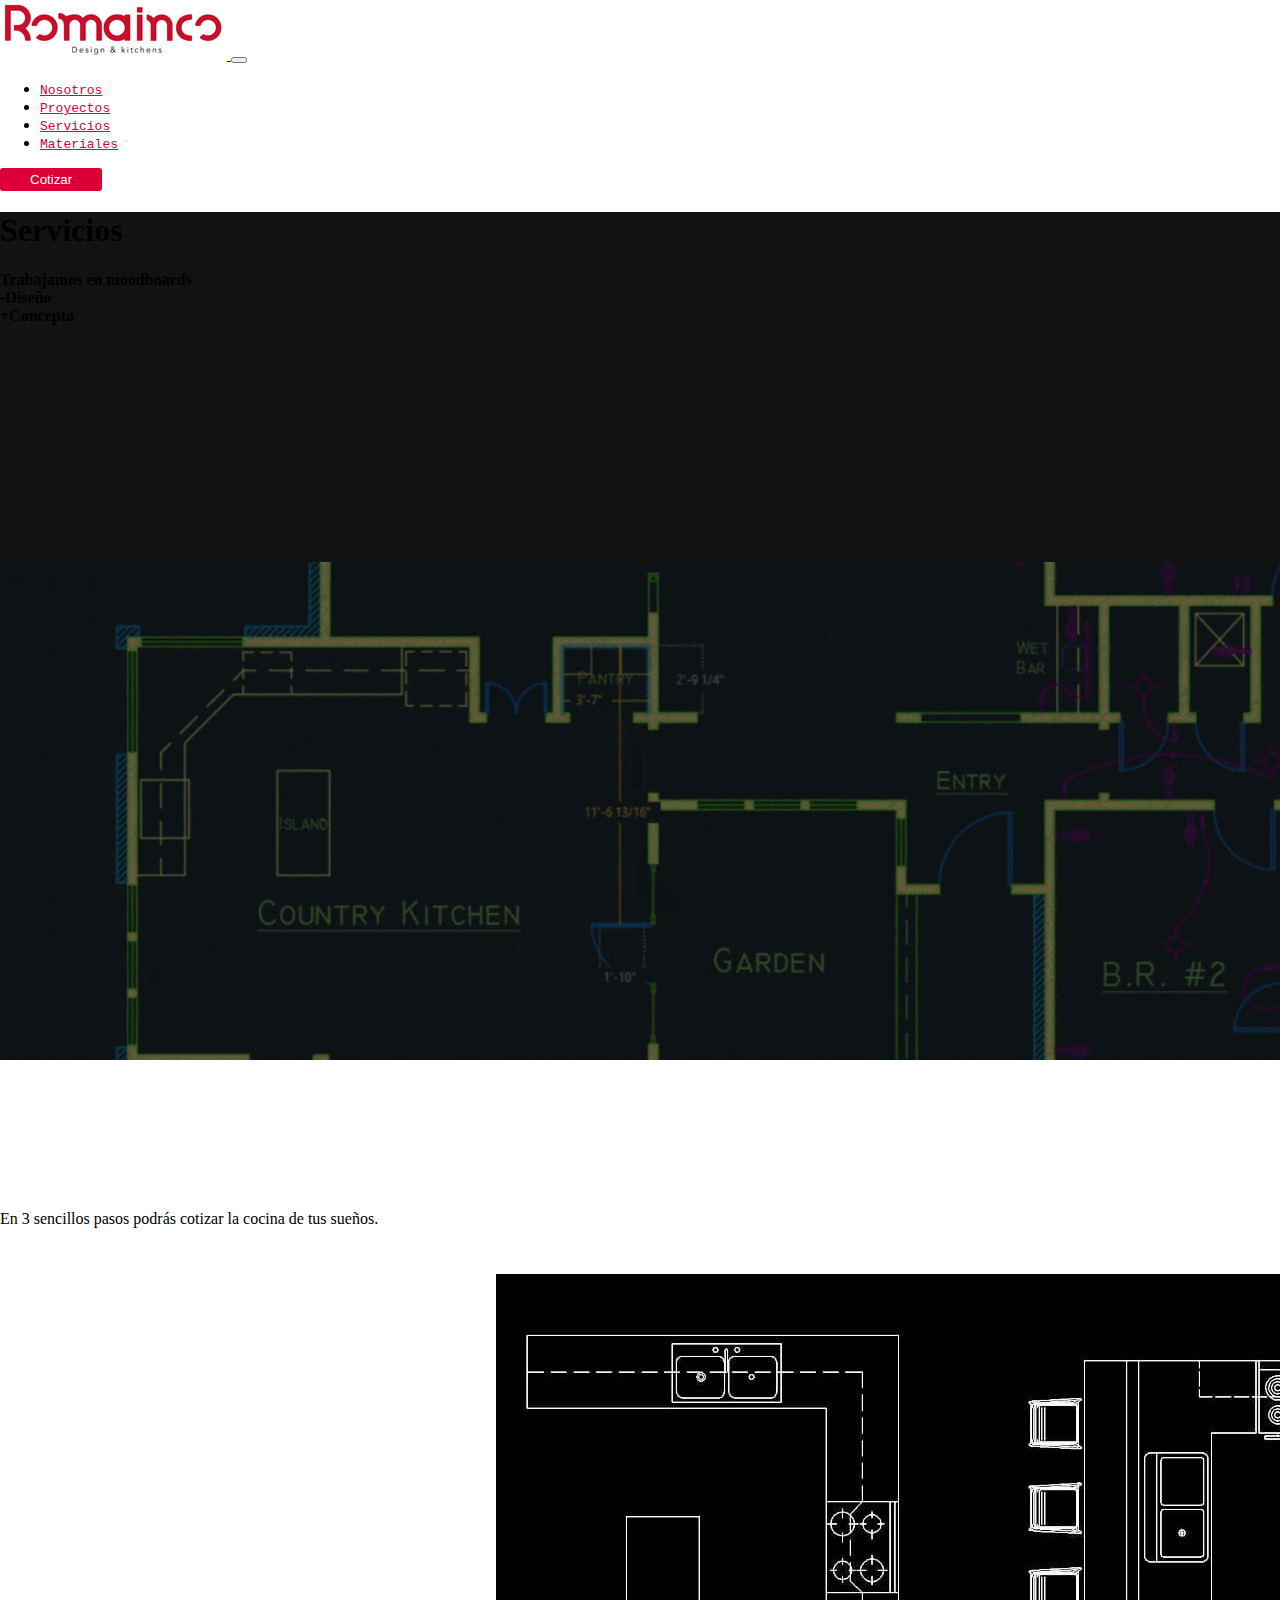
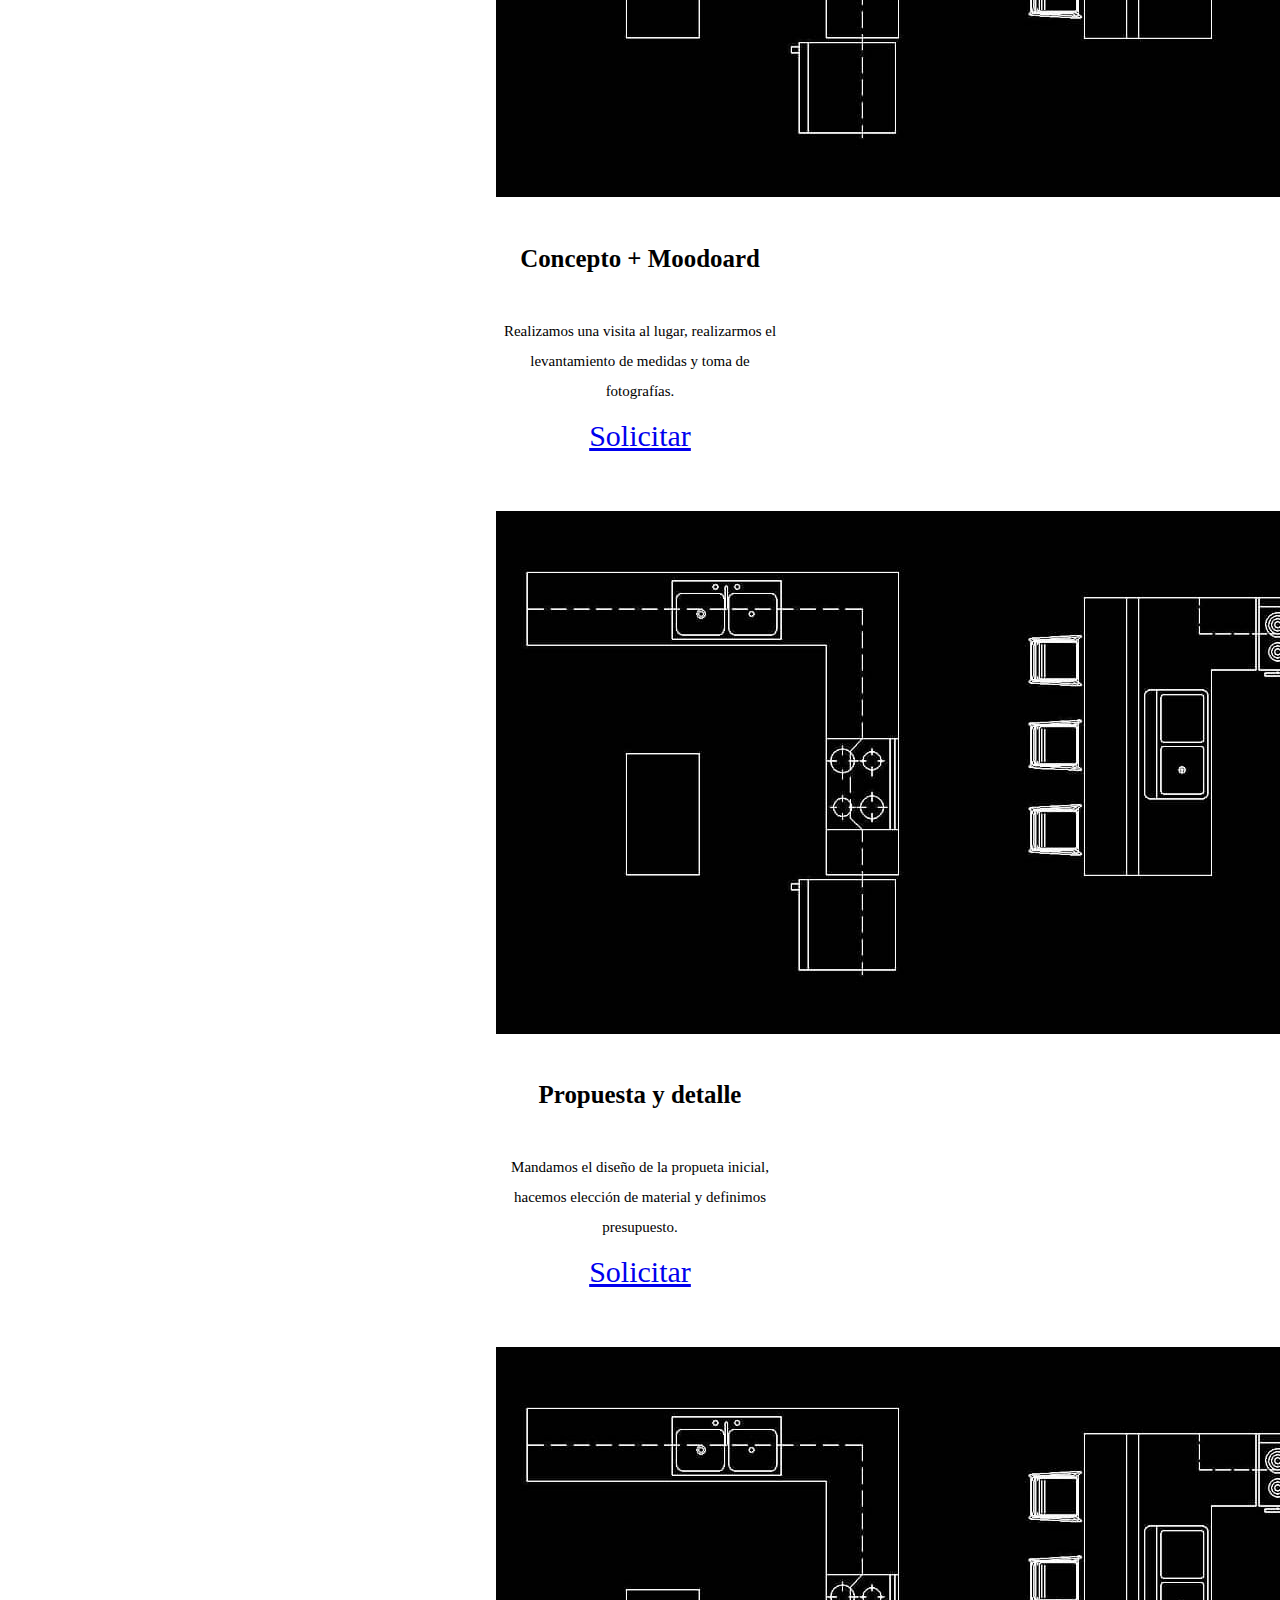
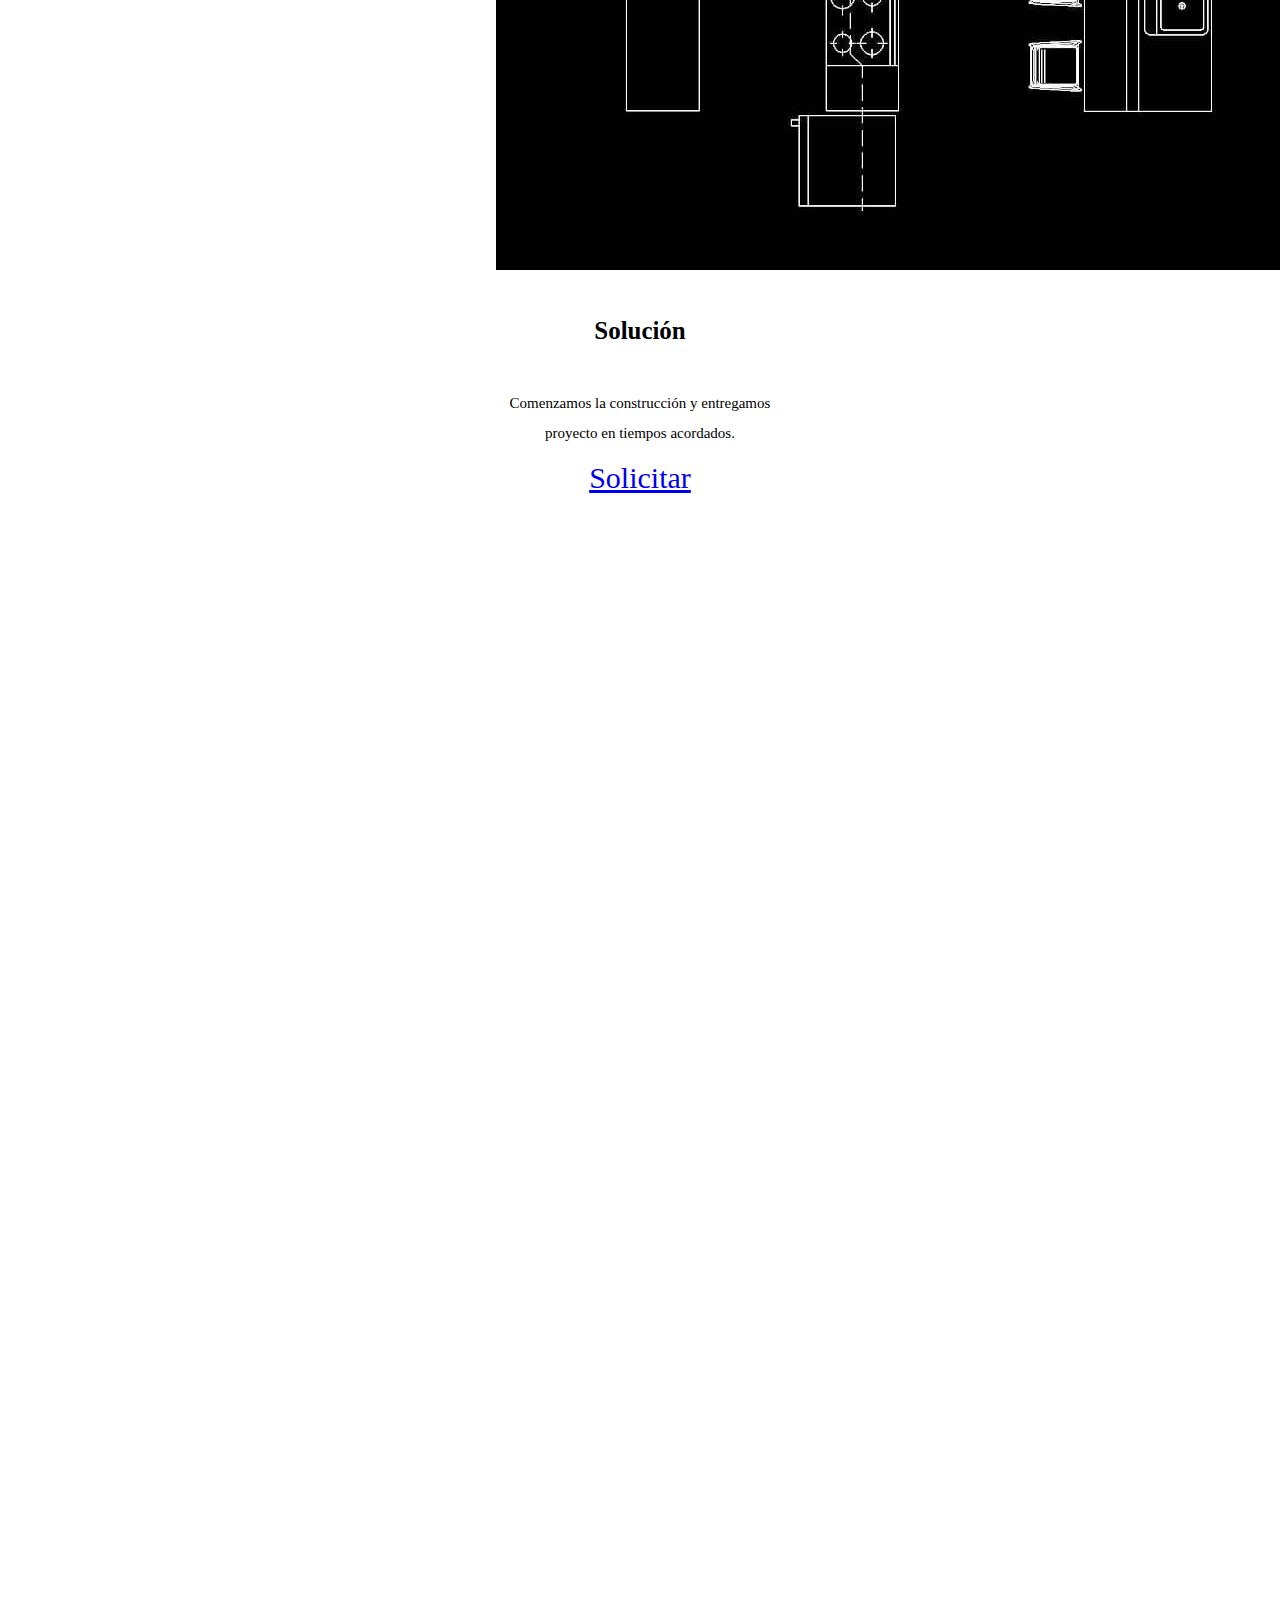
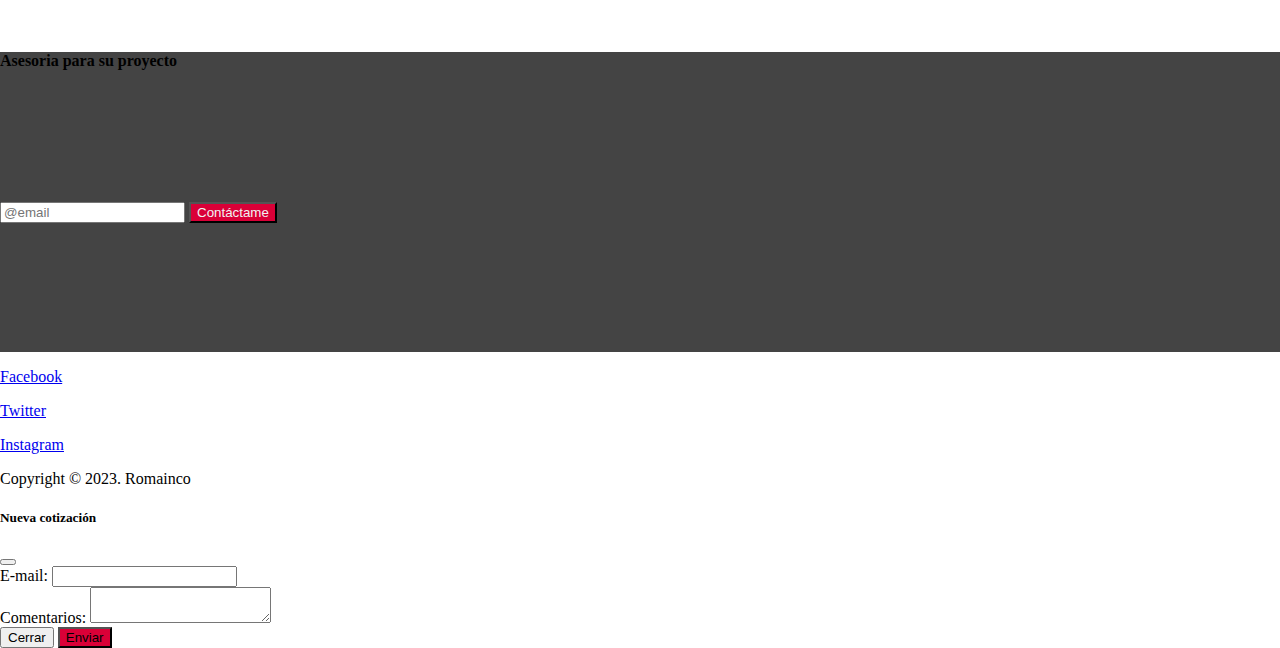
<file: servicios.html>
<!DOCTYPE html>
<html lang="es">

<head>
    <meta charset="UTF-8">
    <meta http-equiv="X-UA-Compatible" content="IE=edge">
    <meta name="viewport" content="width=device-width, initial-scale=1.0">
    <meta name="description" content="Cotiza tu Cocina con Nosotros, Diseños Creativos, Minimalista, Contemporáneo, Cubiertas de Cuarzo y mármol.">
    <title>Romainco | Servicios</title>
    <!-- BST -->
    <link href="https://cdn.jsdelivr.net/npm/bootstrap@5.3.0-alpha1/dist/css/bootstrap.min.css" rel="stylesheet"
        integrity="sha384-GLhlTQ8iRABdZLl6O3oVMWSktQOp6b7In1Zl3/Jr59b6EGGoI1aFkw7cmDA6j6gD" crossorigin="anonymous">
    <link rel="stylesheet" href="https://cdnjs.cloudflare.com/ajax/libs/font-awesome/4.7.0/css/font-awesome.min.css">
    <!-- CSS -->
    <link rel="stylesheet" href="https://unpkg.com/aos@next/dist/aos.css" />
    <link rel="stylesheet" href="css/estilo.css">
</head>


<body>
   <!-- Navegador -->
    <div>
        <!-- Menu de navegación-->
        <nav class="navbar navbar-expand-lg rounded colorfondo" aria-label="Eleventh navbar example">
            <div class="container-fluid colorfondo">
                <a class="navbar-brand" href="Romainco">
                    <img src="imagen/logo.png" alt="Romainco">
                </a>
                <button class="navbar-toggler" type="button" data-bs-toggle="collapse"
                    data-bs-target="#menuPrincipal" aria-controls="menuPrincipal" aria-expanded="false"
                    aria-label="Toggle navigation">
                    <span class="navbar-toggler-icon"></span>
                </button>

                <div class="collapse navbar-collapse colorfondo" id="menuPrincipal">
                    <ul class="navbar-nav ms-auto">
                        <li class="nav-item">
                            <a class="nav-link mimenu" href="index.html">Nosotros</a>
                        </li>
                        <li class="nav-item">
                            <a class="nav-link mimenu"  href="proyectos.html">Proyectos</a>
                        </li>
                        <li class="nav-item">
                            <a class="nav-link active mimenu" aria-current="page" href="servicios.html">Servicios</a>
                        </li>
                        <li class="nav-item">
                            <a class="nav-link mimenu"  href="materiales.html">Materiales</a>
                        </li>
                    </ul>
                    <div>
                        <button type="button" class="btn btn-warning btn-cotizar-menu" data-bs-toggle="modal" data-bs-target="#modalCotizar" data-bs-whatever="@cotizar">Cotizar</button>
                    </div>
                </div>
            </div>
        </nav>
    <!--Banner-->
    <div class="row g-0">
        <div class="col-lg-3 col-m-12">
            <div class="ps-5 d-flex flex-column justify-content-center text-bg-danger fondo-negro banner">
                <H1>Servicios</H1>
                <h4 class="pe-2">Trabajamos en moodboards<br>-Diseño <br>+Concepto</h4>
            </div>
        </div>

        <div class="col-lg-9 col-12">
            <div class="banner">
                <img src="imagen/animado.gif" alt="banner">
            </div>
        </div>
        
    </div>
    <div class="row g-0 espacioV">
        <div class="col-12">
            <p class="text-center pt-5 pb-5 fs-5 fw-bold">En 3 sencillos pasos podrás cotizar la cocina de tus sueños.</p>
        </div>

        <div class="col-lg-4 col-12">
            
            <div class="iconos">
                <div class="icono d-flex justify-content-center">
                    <div class="card" style="width: 18rem;">
                        <img src="imagen/plano.jpeg" class="card-img-top" alt="Plano">
                        <div class="card-body">
                          <h5 class="card-title">Concepto + Moodoard</h5>
                          <p class="card-text font15px">Realizamos una visita al lugar, realizarmos el levantamiento de medidas y toma de fotografías.</p>
                          <a href="#" class="btn btn-primary">Solicitar</a>
                        </div>
                    </div>
                </div>
            </div>
        </div>
        <div class="col-lg-4 col-12">
            <div class="iconos">
                <div class="icono d-flex justify-content-center">
                    <div class="card" style="width: 18rem;">
                        <img src="imagen/plano.jpeg" class="card-img-top" alt="Plano">
                        <div class="card-body">
                          <h5 class="card-title">Propuesta y detalle</h5>
                          <p class="card-text font15px">Mandamos el diseño de la propueta inicial, hacemos elección de material y definimos presupuesto.</p>
                          <a href="#" class="btn btn-primary">Solicitar</a>
                        </div>
                    </div>
                </div>
            </div>
        </div>
        <div class="col-lg-4 col-12">
            <div class="iconos">
                <div class="icono d-flex justify-content-center">
                    <div class="card" style="width: 18rem;">
                        <img src="imagen/plano.jpeg" class="card-img-top" alt="Plano">
                        <div class="card-body">
                          <h5 class="card-title">Solución</h5>
                          <p class="card-text font15px">Comenzamos la construcción y entregamos proyecto en tiempos acordados.</p>
                          <a href="#" class="btn btn-primary">Solicitar</a>
                        </div>
                    </div>
                </div>
            </div>
        </div>
    </div>
    <div class="row g-0 text-center espacioV">
        <div class="col-lg-6 col-12 cocinas" data-aos="zoom-in">
            <img src="imagen/render1.jpeg" alt="Render" style="width: auto; height: 400px;">
        </div>
        <div class="col-lg-6 col-12 cocinas" data-aos="zoom-in">
            <img src="imagen/render2.jpeg" alt="Render" style="width: auto; height: 400px;">
        </div>
    </div>
    <div class="row g-0 espacioV">
        <div class="col-12">
            <div class="row g-0 d-flex justify-content-center align-items-center">
                <div class="col-lg-6 col-5">
                    <div class="asesoria d-flex justify-content-center align-items-center">
                        <h4 class="text-white text-center ps-3 pe-3">Asesoria para su proyecto</h4>
                    </div>
                    
                </div>
                <div class="col-lg-6 col-7">
                    <div class="asesoria d-flex justify-content-center align-items-center">
                        <div class="input-group ps-3 pe-3 in-contactar">
                            <input type="text" class="form-control" placeholder="@email" aria-label="Contactame" aria-describedby="button-addon2">
                            <button class="btn btn-outline-secondary" type="button" id="btn-contacta">Contáctame</button>
                        </div>
                    </div>
                    
                </div>
            </div>
            
        </div>
        

    </div>
    <footer class="container">
        <p class="float-end pt-5"><a class="text-decoration-none text-danger link" href="#">Facebook</a>&nbsp;</p>
        <p class="float-end pt-5"><a class="text-decoration-none text-danger link" href="#">Twitter</a>&nbsp;</p>
        <p class="float-end pt-5"><a class="text-decoration-none text-danger link" href="#">Instagram</a>&nbsp;</p>
        <p class="pt-5">Copyright &copy; 2023. Romainco</p>
    </footer>
<!--Ventana de modal-->
    <div class="modal fade" id="modalCotizar" tabindex="-1" aria-labelledby="Cotización" aria-hidden="true">
        <div class="modal-dialog">
            <div class="modal-content">
            <div class="modal-header">
                <h5 class="modal-title" id="cotizaciónEtiqueta">Nueva cotización</h5>
                <button type="button" class="btn-close" data-bs-dismiss="modal" aria-label="Cerrar"></button>
            </div>
            <div class="modal-body">
                <form>
                <div class="mb-3">
                    <label for="recipient-name" class="col-form-label">E-mail:</label>
                    <input type="text" class="form-control" id="recipient-name">
                </div>
                <div class="mb-3">
                    <label for="message-text" class="col-form-label">Comentarios:</label>
                    <textarea class="form-control" id="message-text"></textarea>
                </div>
                </form>
            </div>
            <div class="modal-footer">
                <button type="button" class="btn btn-secondary" data-bs-dismiss="modal">Cerrar</button>
                <button type="button" class="btn btn-primary" style="background-color: #DA0037;">Enviar</button>
            </div>
            </div>
        </div>
    </div>    
        <script src="https://cdn.jsdelivr.net/npm/bootstrap@5.3.0-alpha1/dist/js/bootstrap.bundle.min.js"
            integrity="sha384-w76AqPfDkMBDXo30jS1Sgez6pr3x5MlQ1ZAGC+nuZB+EYdgRZgiwxhTBTkF7CXvN"
            crossorigin="anonymous">
        </script>
        <script src="https://unpkg.com/aos@next/dist/aos.js"></script>
        <script>
            AOS.init();
        </script>

    </div>
</body>

</html>
</file>
<file: css/estilo.css>
@charset "UTF-8";
/*Removiendo margenes y espacios del body*/
body {
  margin: 0;
  padding: 0;
  min-width: 300px;
  width: auto !important;
}

.colorRojo {
  color: red;
}

.mimenu {
  color: #DA0037;
  font-family: monospace;
  font-weight: 500;
}

.colorfondo {
  background-color: #fff;
}

/*Tamaño y posicion del banner*/
.banner {
  padding-left: 0%;
  margin-left: 0%;
  padding-right: 0%;
  height: 100%;
  min-height: 350px;
  width: 100%;
}
.banner img {
  width: 100%;
  height: auto;
}

/*Altura minima para banner principal*/
.banner-min {
  min-height: 350px;
}

/*Contenedor de video*/
.videoDiv {
  width: 100%;
  max-width: 1800px;
  margin: auto;
  display: block;
  position: relative;
}

.video {
  width: 100%;
  height: auto;
  display: flex;
}

.iconos {
  display: flex;
  justify-content: space-around;
  width: 100%;
}
.iconos .icono {
  width: auto;
  padding: 30px;
  text-align: center;
  line-height: 30px;
  font-size: 30px;
  transition: transform 330ms ease-in-out;
}
.iconos .icono span {
  font-size: 25px;
}
.iconos .icono:hover {
  transform: scale(1.2);
}
.iconos .icono p {
  font-size: 20px;
}
.iconos .material {
  width: 100%;
}
.iconos .material img {
  width: 100%;
  height: 300px;
}

.cocinas {
  padding: 10px;
}
.cocinas img {
  height: auto;
  width: 100%;
}

.materiales {
  padding: 10px;
}
.materiales img {
  height: 400px;
  width: 100%;
}

.asesoria {
  background-color: #444444;
  height: 150px;
  width: 100%;
}
.asesoria button {
  background-color: #DA0037;
  color: #f1f1f1;
}

.btn-cotizar-menu {
  background-color: #DA0037 !important;
  color: white;
  border: none;
  padding: 4px 30px;
  border-radius: 3px;
  font-family: Arial, Helvetica, sans-serif;
}

.in-contactar {
  height: 30px;
  width: auto;
}
.in-contactar input {
  max-width: 200px;
}

.btn-contactar {
  height: 30px;
}

footer {
  height: 120px;
}
footer div a {
  color: #DA0037;
}

.espacioV {
  padding-top: 130px;
}

.botones-residenciales {
  width: 100%;
  display: flex;
  justify-content: center;
}
.botones-residenciales .icono {
  margin: 10px;
}
.botones-residenciales .icono button {
  background-color: #DA0037 !important;
  color: white;
  border: none;
  padding: 4px 30px;
  border-radius: 3px;
  min-width: 160px;
  font-family: Arial, Helvetica, sans-serif;
}

.fondo-negro {
  background-color: rgb(18, 18, 18) !important;
}

.w70 {
  width: 70%;
}

.link:hover {
  color: #444444 !important;
}

.font15px {
  font-size: 15px !important;
}

.font20px {
  font-size: 20px !important;
}

@media (max-width: 992px) {
  .espacioV {
    padding-top: 0;
  }
  .iconos .icono {
    background-color: #f1f1f1;
    width: 100%;
  }
  .cocinas img {
    height: auto;
    width: 100%;
  }
  .videoDiv {
    background-color: #dc3545;
  }
  .banner {
    min-height: 250px;
  }
  .botones-residenciales {
    width: 100%;
    display: flex;
    flex-direction: column;
    align-items: center;
  }
  .w70 {
    width: 100%;
  }
}

/*# sourceMappingURL=estilo.css.map */
</file>
